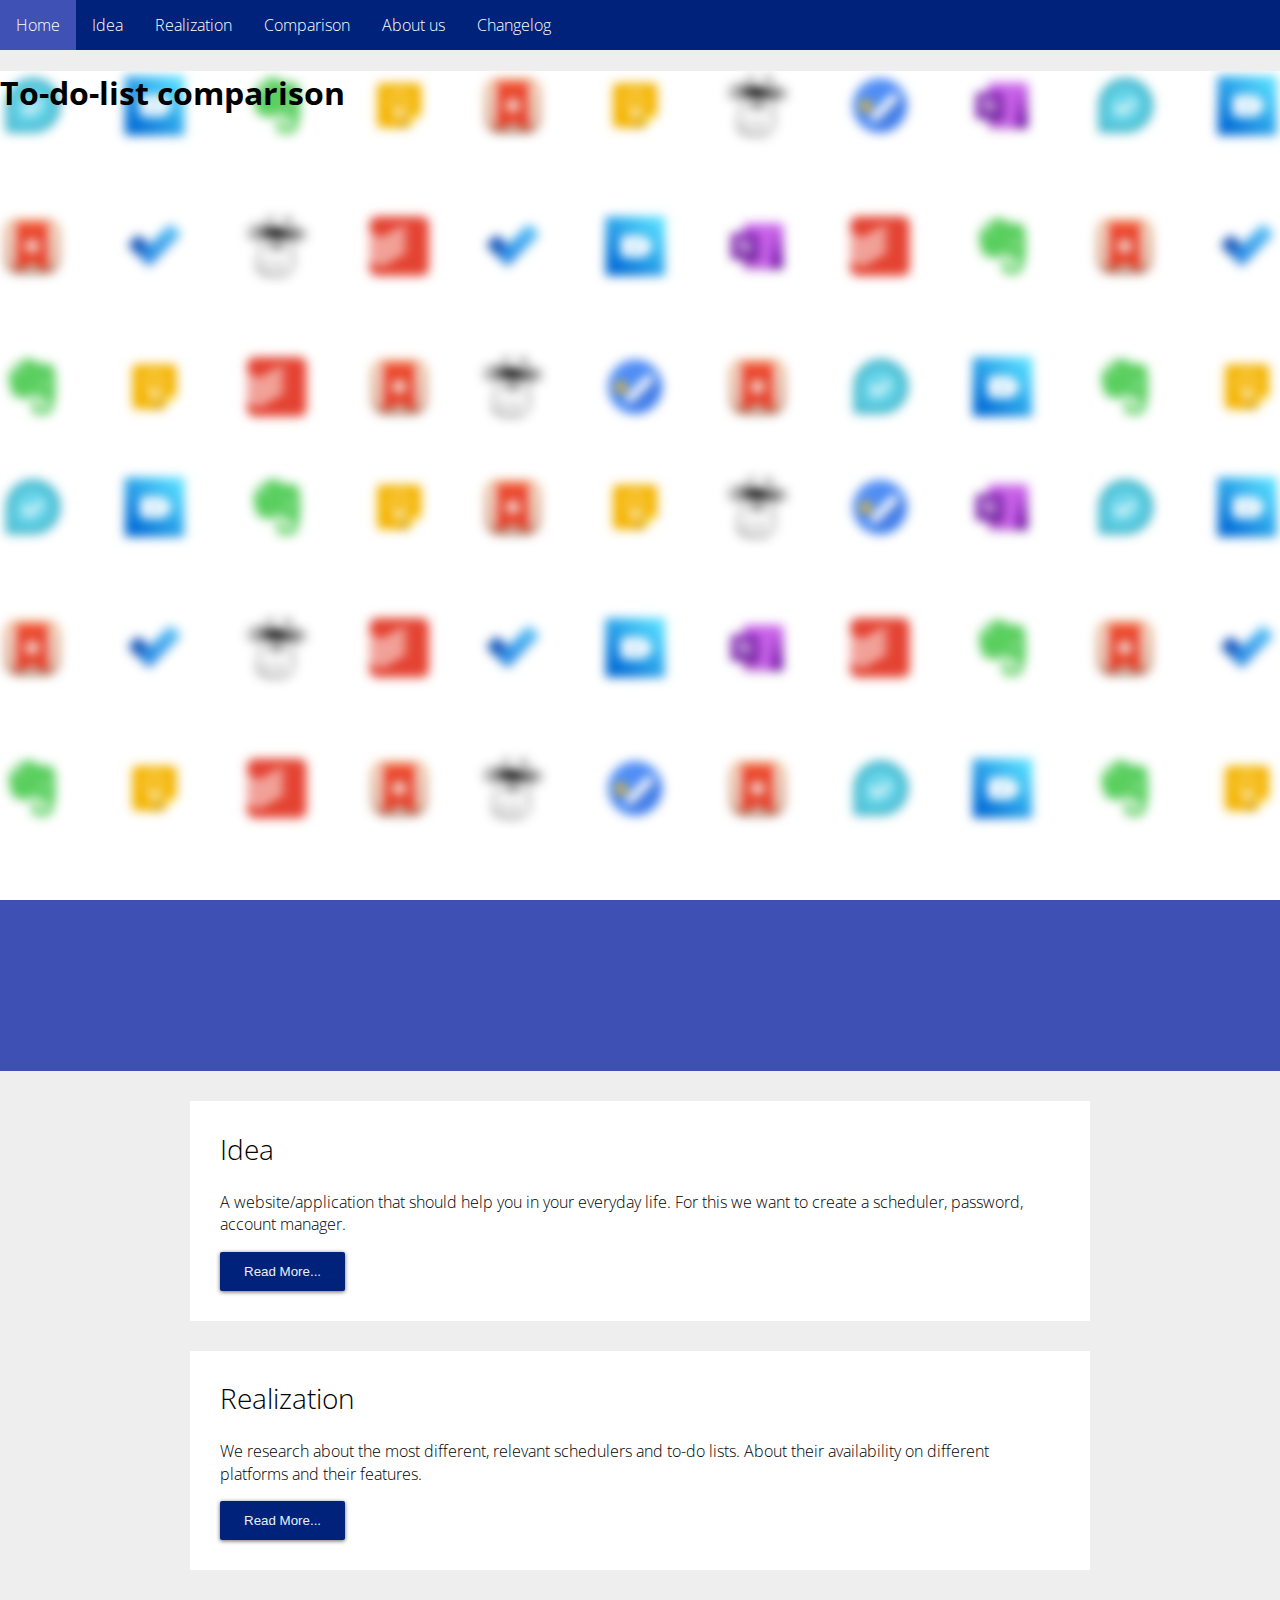
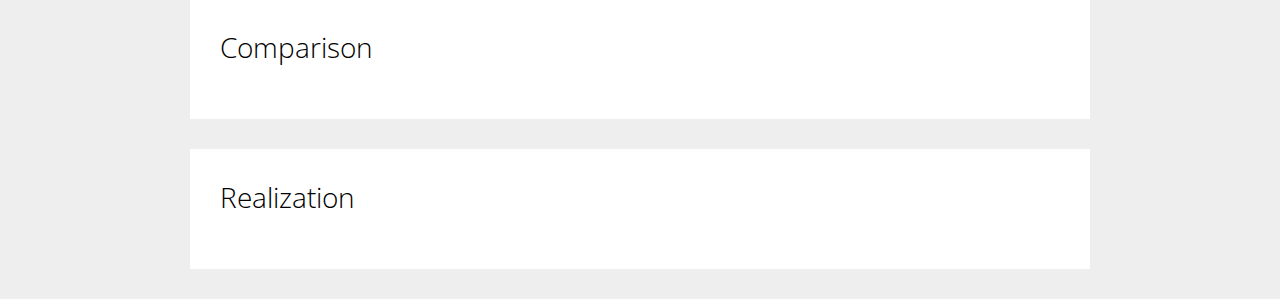
<file: index.html>
<!DOCTYPE html>
<html lang="en" dir="ltr">

<head>
  <link rel="stylesheet" href="css/style.css">
  <link rel="icon" href="images/favicon.png" sizes="100x100">
  <meta charset="utf-8">
  <title>To-Do list comparison</title>
</head>

<body>
  <ul>
    <li><a href="index.html">Home</a></li>
    <li><a href="pages/Idea.html">Idea</a></li>
    <li><a href="pages/Realization.html">Realization</a></li>
    <li><a href="pages/Comparison.html">Comparison</a></li>
    <li><a href="pages/About-us.html">About us</a></li>
    <li><a href="pages/Changelog.html">Changelog</a></li>
  </ul>
  <header class="parallax">
    <h1>To-do-list comparison</h1>
  </header>
  <section>
    <article>
      <h2>Idea</h2>
      <p>A website/application that should help you in your everyday life.
        For this we want to create a scheduler, password, account manager.</p>
      <button onclick="window.location.href = 'pages/Idea.html';">Read More...</button>
    </article>
    <article>
      <h2>Realization</h2>
      <p>We research about the most different,
        relevant schedulers and to-do lists.
        About their availability on different platforms and their features.</p>
      <button onclick="window.location.href = 'pages/Realization.html';"><span>Read More...</span></button>
    </article>
    <article>
      <h2>Comparison</h2>
    </article>
    <article>
      <h2>Realization</h2>
    </article>
  </section>
</body>

</html>
</file>
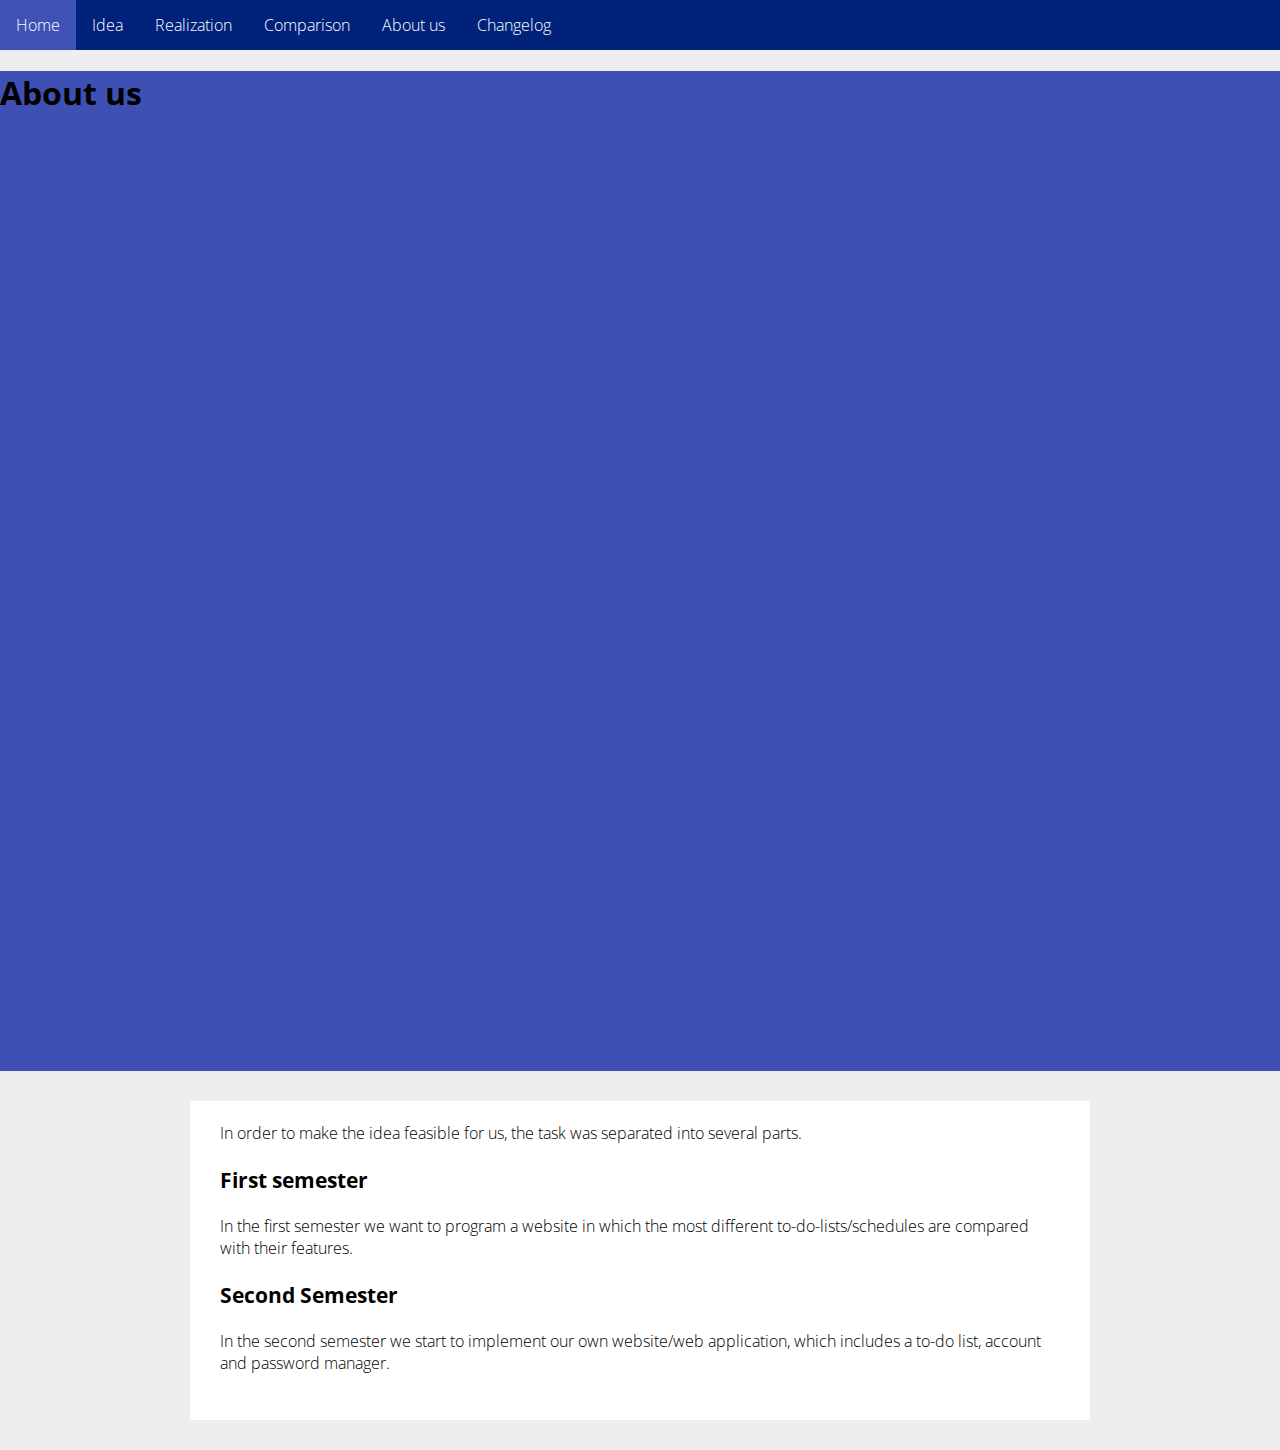
<file: About-us.html>
<!DOCTYPE html>
<html lang="en" dir="ltr">

<head>
  <link rel="stylesheet" href="css/style.css">
  <meta charset="utf-8">
  <title>To-Do list comparison</title>
</head>

<body>
  <ul>
    <li><a href="index.html">Home</a></li>
    <li><a href="Idea.html">Idea</a></li>
    <li><a href="Realization.html">Realization</a></li>
    <li><a href="Comparison.html">Comparison</a></li>
    <li><a href="About-us.html">About us</a></li>
    <li><a href="Changelog.html">Changelog</a></li>
  </ul>
  <header>
    <h1>About us</h1>
  </header>
  <section>
    <article>
      <p>In order to make the idea feasible for us, the task was separated into several parts.</p>
      <h3>First semester</h3>
      <p>In the first semester we want to program a website in which the most different to-do-lists/schedules are compared with their features.</p>
      <h3>Second Semester</h3>
      <p>In the second semester we start to implement our own website/web application, which includes a to-do list, account and password manager.</p>
    </article>
  </section>
</body>

</html>
</file>
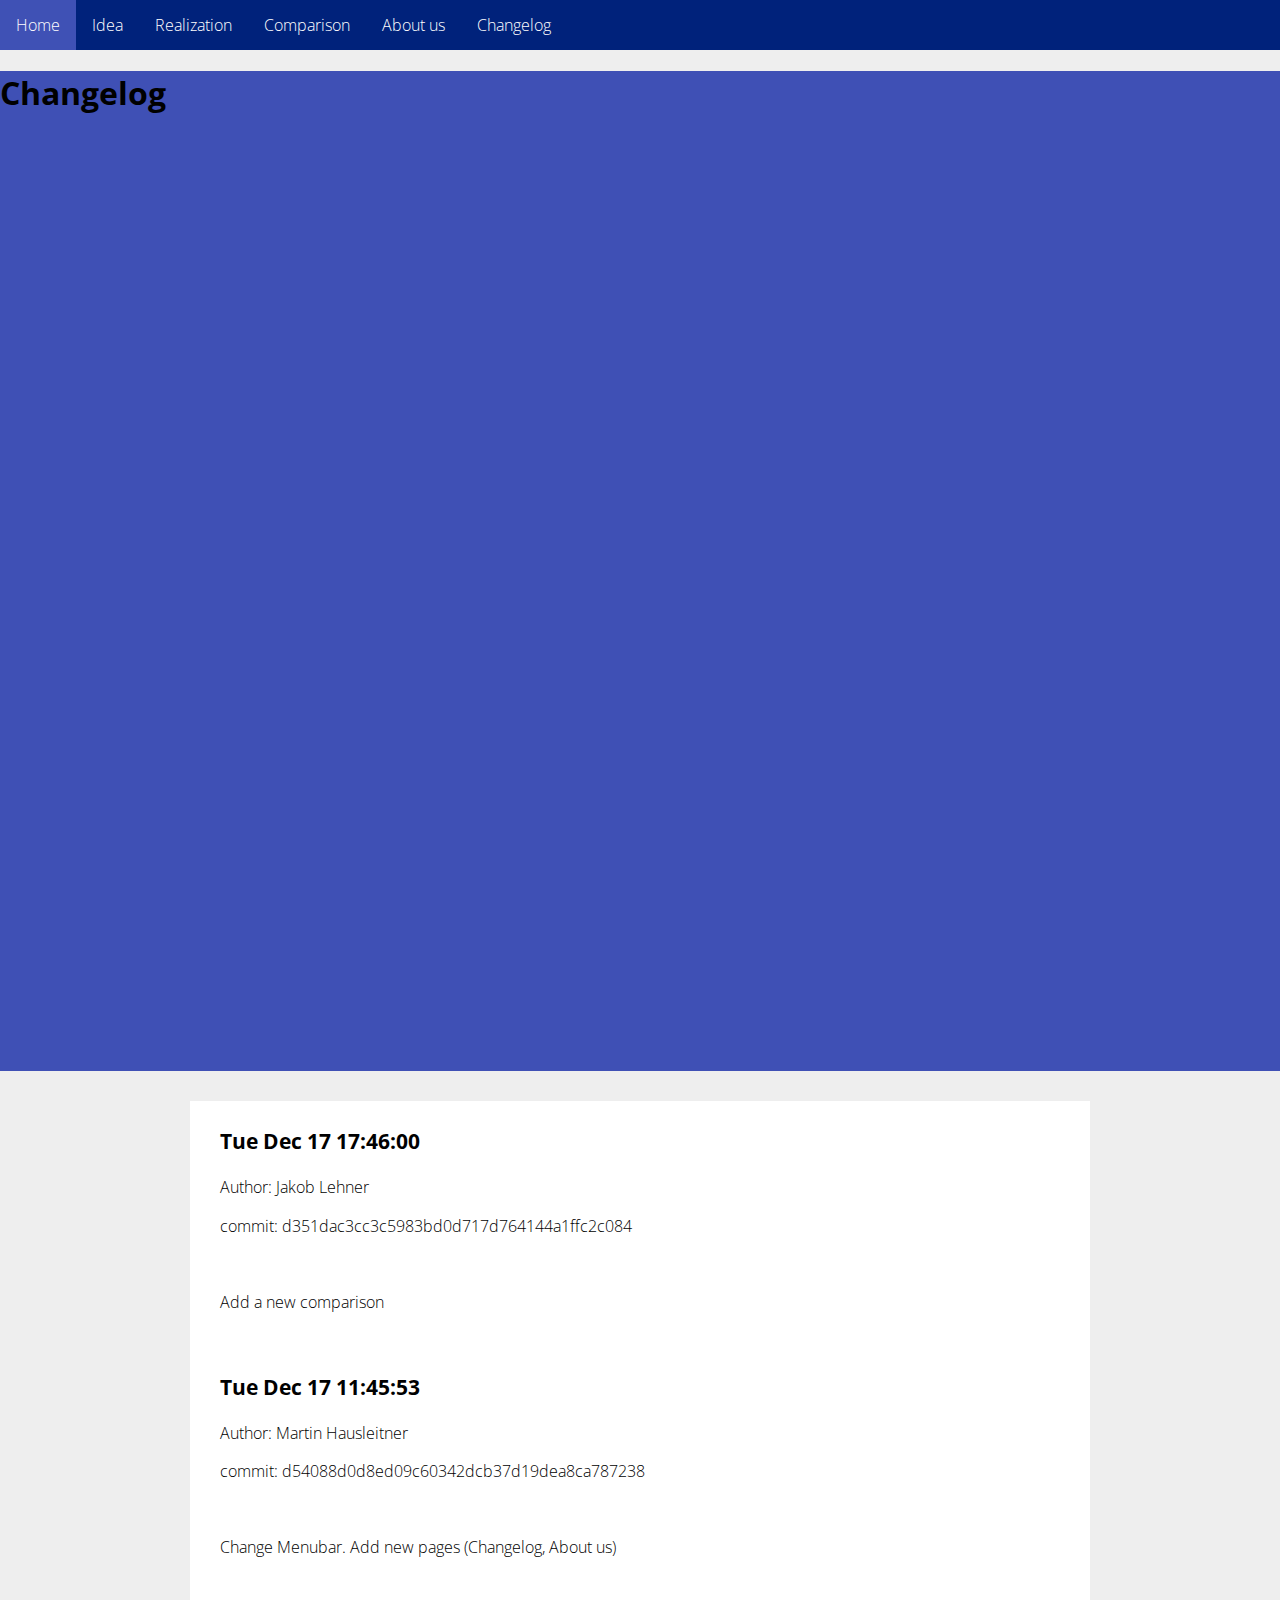
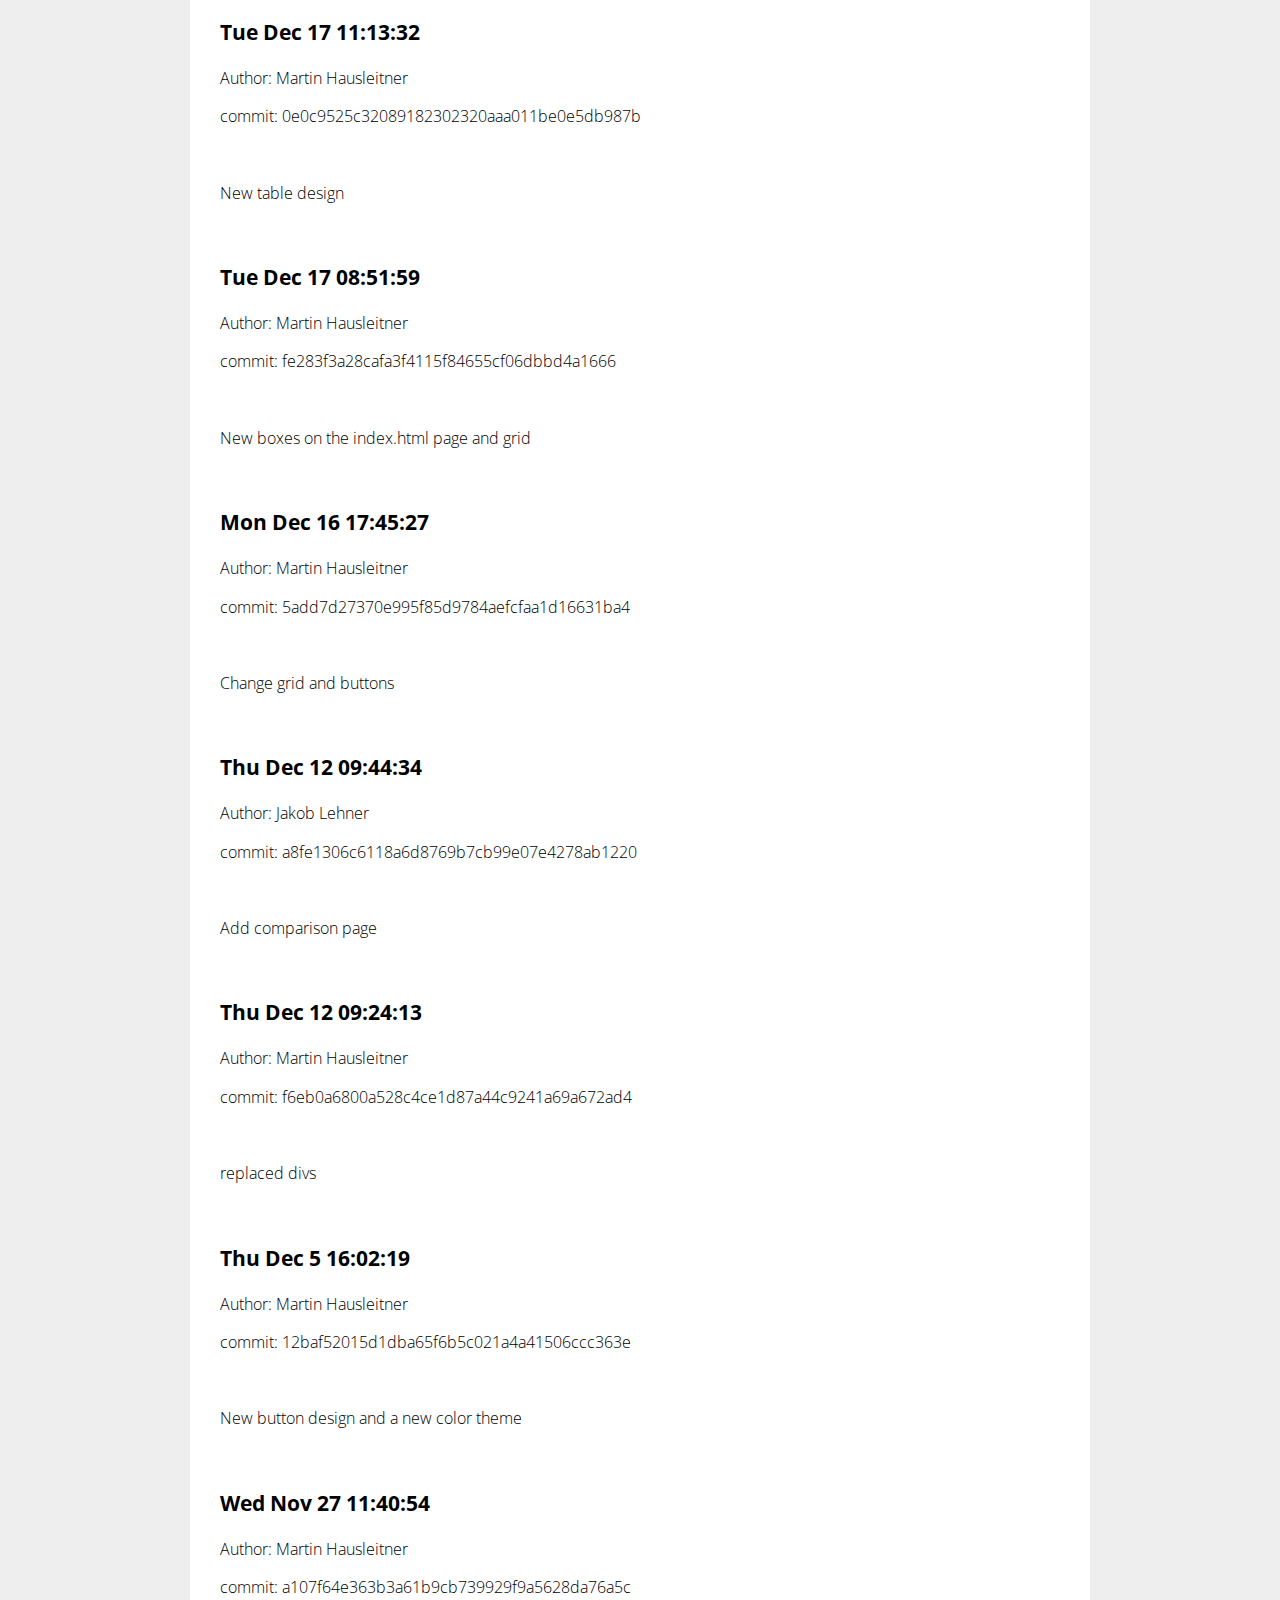
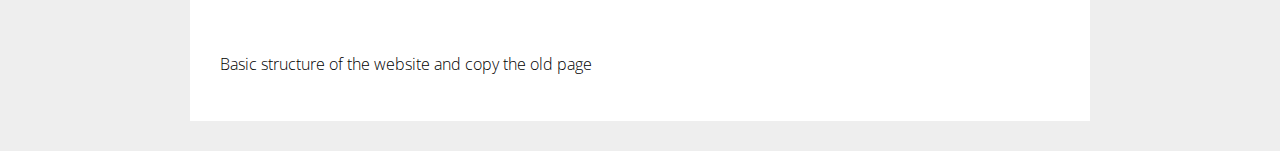
<file: Changelog.html>
<!DOCTYPE html>
<html lang="en" dir="ltr">

<head>
  <link rel="stylesheet" href="css/style.css">
  <meta charset="utf-8">
  <title>To-Do list comparison</title>
</head>

<body>
  <ul>
    <li><a href="index.html">Home</a></li>
    <li><a href="Idea.html">Idea</a></li>
    <li><a href="Realization.html">Realization</a></li>
    <li><a href="Comparison.html">Comparison</a></li>
    <li><a href="About-us.html">About us</a></li>
    <li><a href="Changelog.html">Changelog</a></li>
  </ul>
  <header>
    <h1>Changelog</h1>
  </header>
  <section>
    <article>
      <h3>Tue Dec 17 17:46:00</h3>
      <p>Author: Jakob Lehner</p>
      <p>commit: d351dac3cc3c5983bd0d717d764144a1ffc2c084</p>
      <br>
      <p>Add a new comparison</p>
      <br>
      <h3>Tue Dec 17 11:45:53 </h3>
      <p>Author: Martin Hausleitner</p>
      <p>commit: d54088d0d8ed09c60342dcb37d19dea8ca787238</p>
      <br>
      <p>Change Menubar. Add new pages (Changelog, About us)</p>
      <br>
      <h3>Tue Dec 17 11:13:32 </h3>
      <p>Author: Martin Hausleitner</p>
      <p>commit: 0e0c9525c32089182302320aaa011be0e5db987b</p>
      <br>
      <p>New table design</p>
      <br>
      <h3>Tue Dec 17 08:51:59</h3>
      <p>Author: Martin Hausleitner</p>
      <p>commit: fe283f3a28cafa3f4115f84655cf06dbbd4a1666</p>
      <br>
      <p>New boxes on the index.html page and grid</p>
      <br>
      <h3>Mon Dec 16 17:45:27</h3>
      <p>Author: Martin Hausleitner</p>
      <p>commit: 5add7d27370e995f85d9784aefcfaa1d16631ba4</p>
      <br>
      <p>Change grid and buttons</p>
      <br>
      <h3>Thu Dec 12 09:44:34</h3>
      <p>Author: Jakob Lehner</p>
      <p>commit: a8fe1306c6118a6d8769b7cb99e07e4278ab1220</p>
      <br>
      <p>Add comparison page</p>
      <br>
      <h3>Thu Dec 12 09:24:13 </h3>
      <p>Author: Martin Hausleitner</p>
      <p>commit: f6eb0a6800a528c4ce1d87a44c9241a69a672ad4</p>
      <br>
      <p>replaced divs</p>
      <br>
      <h3>Thu Dec 5 16:02:19</h3>
      <p>Author: Martin Hausleitner</p>
      <p>commit: 12baf52015d1dba65f6b5c021a4a41506ccc363e</p>
      <br>
      <p>New button design and a new color theme</p>
      <br>
      <h3>Wed Nov 27 11:40:54</h3>
      <p>Author: Martin Hausleitner</p>
      <p>commit: a107f64e363b3a61b9cb739929f9a5628da76a5c</p>
      <br>
      <p>Basic structure of the website and copy the old page</p>
    </article>
  </section>
</body>

</html>
</file>
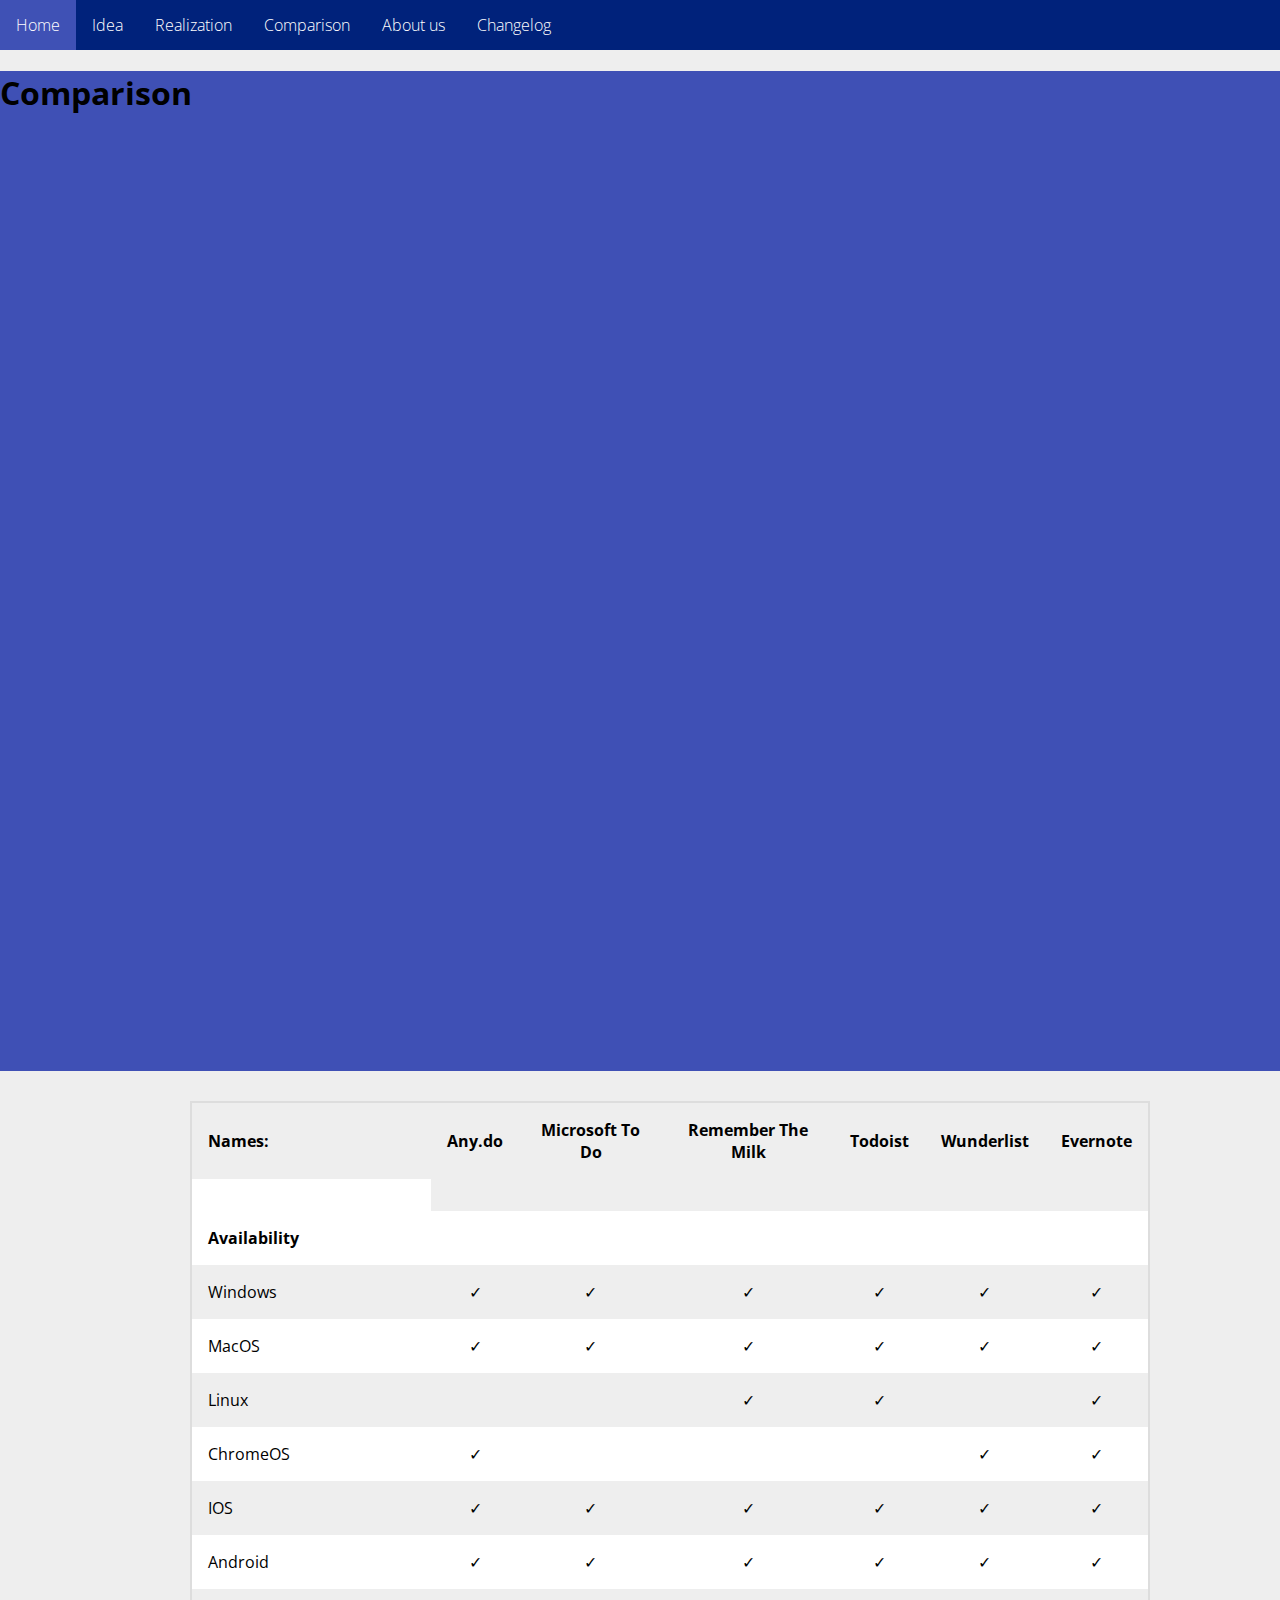
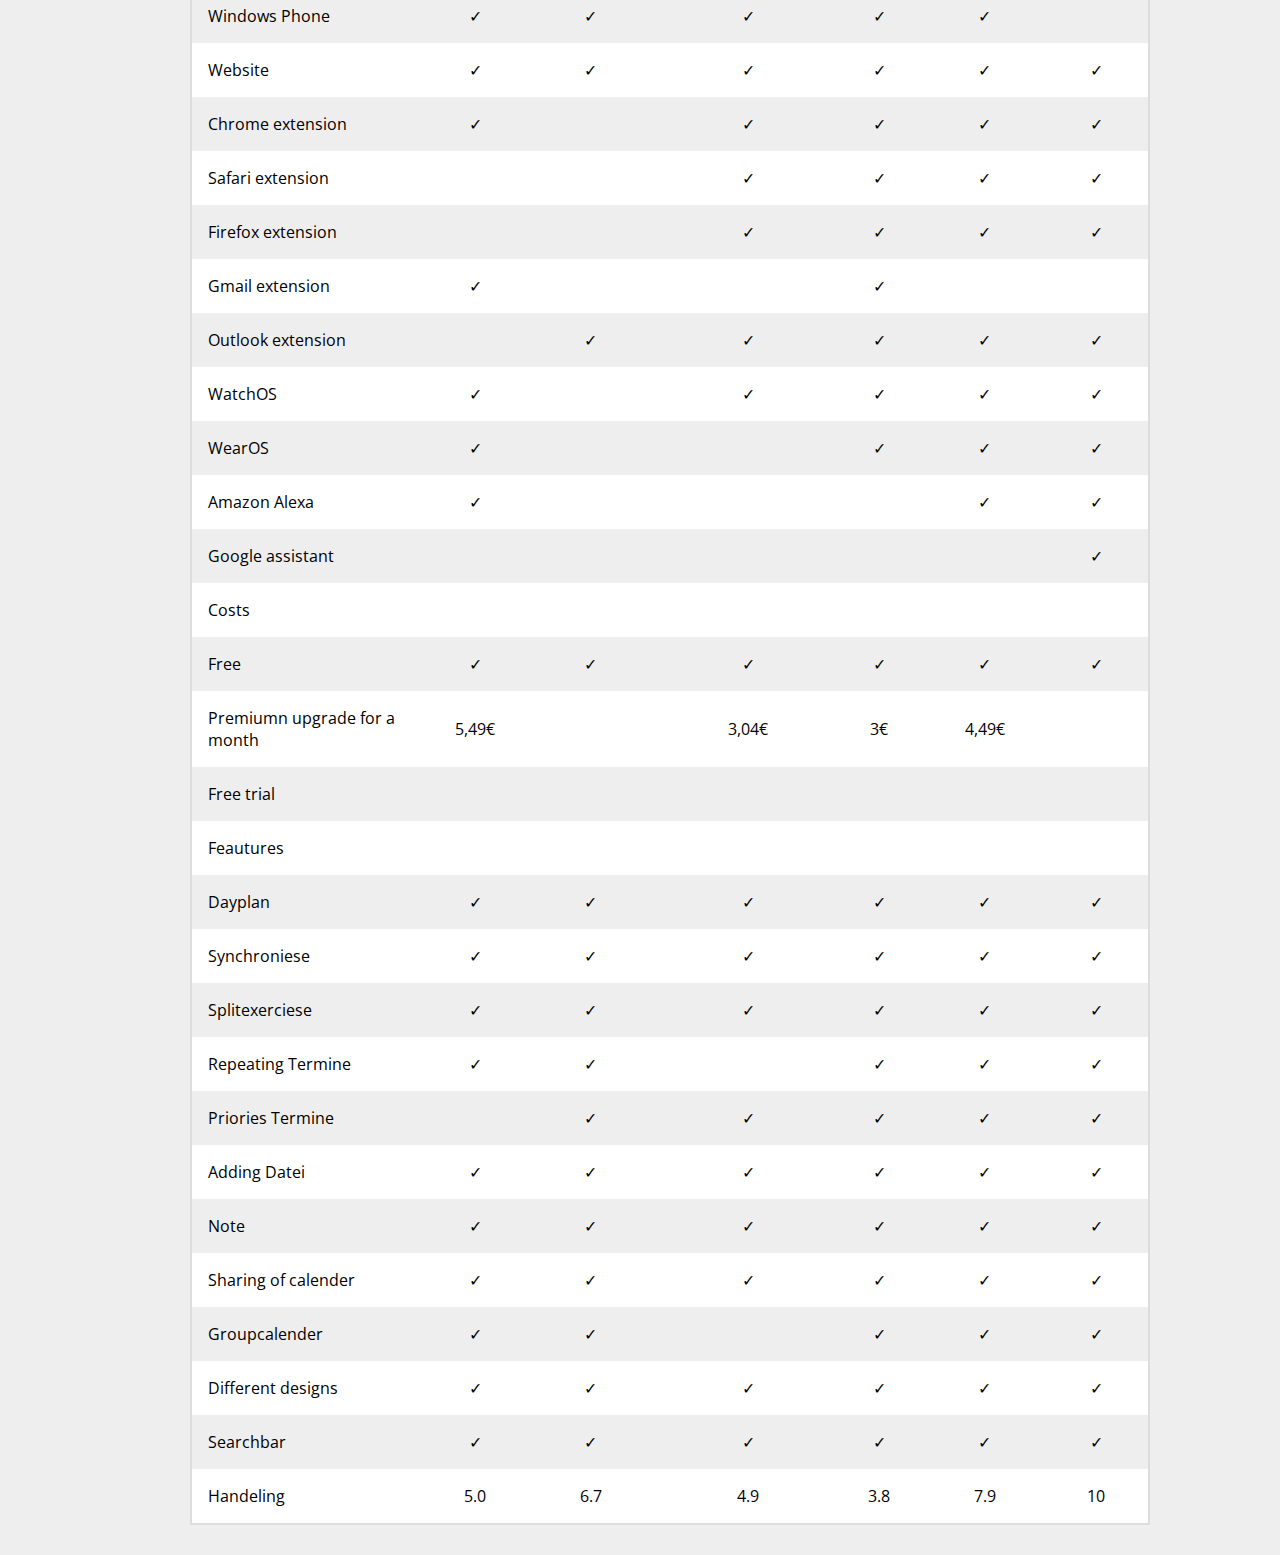
<file: comparison.html>
<!DOCTYPE html>
<html lang="en" dir="ltr">

<head>
  <link rel="stylesheet" href="css/style.css">
  <meta charset="utf-8">
  <title>To-do-list comparison</title>
</head>

<body>
  <ul>
    <li><a href="index.html">Home</a></li>
    <li><a href="Idea.html">Idea</a></li>
    <li><a href="Realization.html">Realization</a></li>
    <li><a href="Comparison.html">Comparison</a></li>
    <li><a href="About-us.html">About us</a></li>
    <li><a href="Changelog.html">Changelog</a></li>
  </ul>
  <div id="wrapper">
    <header>
      <h1>Comparison</h1>
    </header>
    <section>

        <table>
          <thead>
            <tr>
              <th>Names:</th><th>Any.do</th><th>Microsoft To Do</th><th>Remember The Milk</th><th>Todoist</th><th>Wunderlist</th><th>Evernote</th>
            </tr>
            <td></td>
            <tr>
            </tr>
            <tr>
              <th colspan="7" class="availability">Availability</th>
            </tr>
          </thead>
          <tbody>
            <tr>
              <td>Windows</td><td>✓</td><td>✓</td><td>✓</td><td>✓</td><td>✓</td><td>✓</td>
            </tr>
            <tr>
              <td>MacOS</td><td>✓</td><td>✓</td><td>✓</td><td>✓</td><td>✓</td><td>✓</td>
            </tr>
            <tr>
              <td>Linux</td><td></td><td></td><td>✓</td><td>✓</td><td></td><td>✓</td>
            </tr>
            <tr>
              <td>ChromeOS</td><td>✓</td><td></td><td></td><td></td><td>✓</td><td>✓</td>
            </tr>
            <tr>
              <td>IOS</td><td>✓</td><td>✓</td><td>✓</td><td>✓</td><td>✓</td><td>✓</td>
            </tr>
            <tr>
              <td>Android</td><td>✓</td><td>✓</td><td>✓</td><td>✓</td><td>✓</td><td>✓</td>
            </tr>
            <tr>
              <td>Windows Phone</td><td>✓</td><td>✓</td><td>✓</td><td>✓</td><td>✓</td><td></td>
            </tr>
            <tr>
              <td>Website</td><td>✓</td><td>✓</td><td>✓</td><td>✓</td><td>✓</td><td>✓</td>
            </tr>
            <tr>
              <td>Chrome extension</td><td>✓</td><td></td><td>✓</td><td>✓</td><td>✓</td><td>✓</td>
            </tr>
            <tr>
              <td>Safari extension</td><td></td><td></td><td>✓</td><td>✓</td><td>✓</td><td>✓</td>
            </tr>
            <tr>
              <td>Firefox extension</td><td></td><td></td><td>✓</td><td>✓</td><td>✓</td><td>✓</td>
            </tr>
            <tr>
              <td>Gmail extension</td><td>✓</td><td></td><td></td><td>✓</td><td></td><td></td>
            </tr>
            <tr>
              <td>Outlook extension</td><td></td><td>✓</td><td>✓</td><td>✓</td><td>✓</td><td>✓</td>
            </tr>
            <tr>
              <td>WatchOS</td><td>✓</td><td></td><td>✓</td><td>✓</td><td>✓</td><td>✓</td>
            </tr>
            <tr>
              <td>WearOS</td><td>✓</td><td></td><td></td><td>✓</td><td>✓</td><td>✓</td>
            </tr>
            <tr>
              <td>Amazon Alexa</td><td>✓</td><td></td><td></td><td></td><td>✓</td><td>✓</td>
            </tr>
            <tr>
              <td>Google assistant</td><td></td><td></td><td></td><td></td><td></td><td>✓</td>
            </tr>
            <tr>
              <td colspan="7">Costs</td>
            </tr>
            <tr>
              <td>Free</td><td>✓</td><td>✓</td><td>✓</td><td>✓</td><td>✓</td><td>✓</td>
            </tr>
            <tr>
              <td>Premiumn upgrade for a month</td><td>5,49€</td><td></td><td>3,04€</td><td>3€</td><td>4,49€</td><td></td>
            </tr>
            <tr>
              <td>Free trial</td><td></td><td></td><td></td><td></td><td></td><td></td>
            </tr>
            <tr>
              <td colspan="7">Feautures</td>
            </tr>
            <tr>
              <td>Dayplan</td><td>✓</td><td>✓</td><td>✓</td><td>✓</td><td>✓</td><td>✓</td>
            </tr>
            <tr>
              <td>Synchroniese</td><td>✓</td><td>✓</td><td>✓</td><td>✓</td><td>✓</td><td>✓</td>
            </tr>
            <tr>
              <td>Splitexerciese</td><td>✓</td><td>✓</td><td>✓</td><td>✓</td><td>✓</td><td>✓</td>
            </tr>
            <tr>
              <td>Repeating Termine</td><td>✓</td><td>✓</td><td></td><td>✓</td><td>✓</td><td>✓</td>
            </tr>
            <tr>
              <td>Priories Termine</td><td></td><td>✓</td><td>✓</td><td>✓</td><td>✓</td><td>✓</td>
            </tr>
            <tr>
              <td>Adding Datei</td><td>✓</td><td>✓</td><td>✓</td><td>✓</td><td>✓</td><td>✓</td>
            </tr>
            <tr>
              <td>Note</td><td>✓</td><td>✓</td><td>✓</td><td>✓</td><td>✓</td><td>✓</td>
            </tr>
            <tr>
              <td>Sharing of calender</td><td>✓</td><td>✓</td><td>✓</td><td>✓</td><td>✓</td><td>✓</td>
            </tr>
            <tr>
              <td>Groupcalender</td><td>✓</td><td>✓</td><td></td><td>✓</td><td>✓</td><td>✓</td>
            </tr>
            <tr>
              <td>Different designs</td><td>✓</td><td>✓</td><td>✓</td><td>✓</td><td>✓</td><td>✓</td>
            </tr>
            <tr>
              <td>Searchbar</td><td>✓</td><td>✓</td><td>✓</td><td>✓</td><td>✓</td><td>✓</td>
            </tr>
            <tr>
              <td>Handeling</td><td>5.0</td><td>6.7</td><td>4.9</td><td>3.8</td><td>7.9</td><td>10</td>
            </tr>
          </tbody>
        </table>
    </section>
  </div>
</body>

</html>
</file>
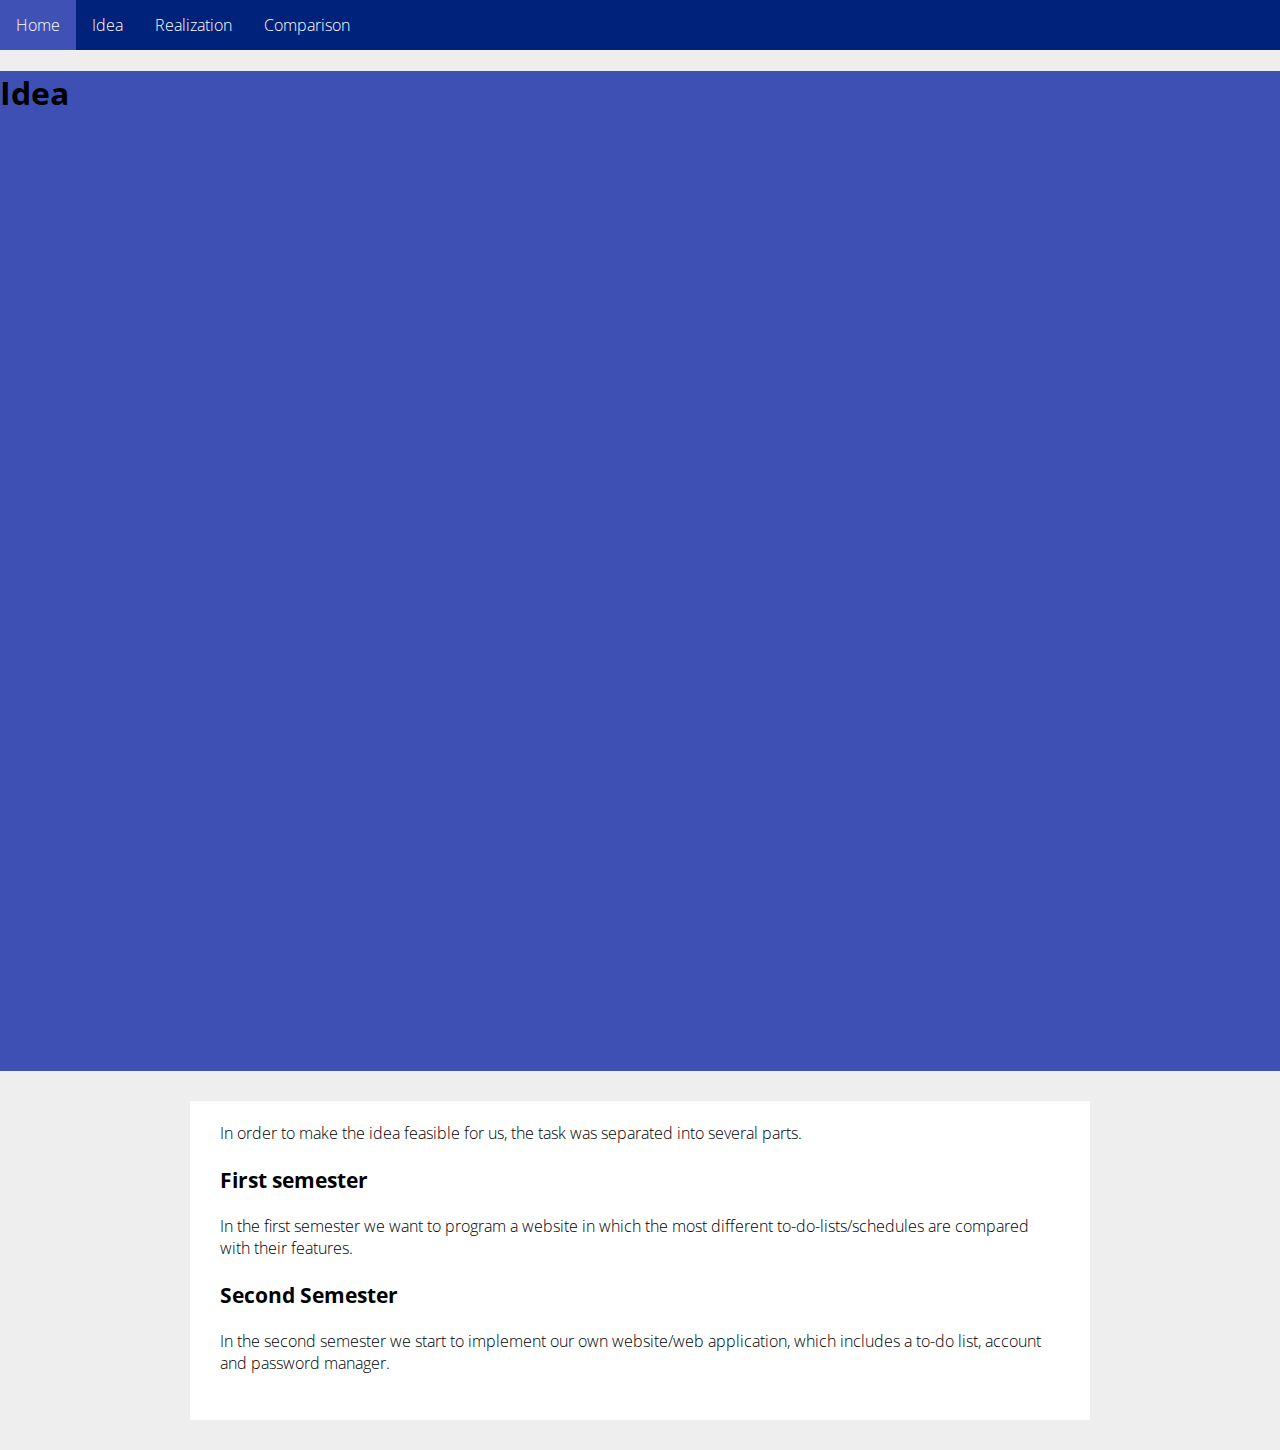
<file: Idea.html>
<!DOCTYPE html>
<html lang="en" dir="ltr">

<head>
  <link rel="stylesheet" href="css/style.css">
  <meta charset="utf-8">
  <title>To-Do list comparison</title>
</head>

<body>
  <ul>
    <li class="tap"><a href="index.html">Home</a></li>
    <li class = "aktiv" class="tap"><a href="Idea.html">Idea</a></li>
    <li class="tap"><a href="Realization.html">Realization</a></li>
    <li class="tap"><a href="comparison.html">Comparison</a></li>
  </ul>
  <header>
    <h1>Idea</h1>
  </header>
  <section>
    <article>
      <p>In order to make the idea feasible for us, the task was separated into several parts.</p>
      <h3>First semester</h3>
      <p>In the first semester we want to program a website in which the most different to-do-lists/schedules are compared with their features.</p>
      <h3>Second Semester</h3>
      <p>In the second semester we start to implement our own website/web application, which includes a to-do list, account and password manager.</p>
    </article>
  </section>
</body>

</html>
</file>
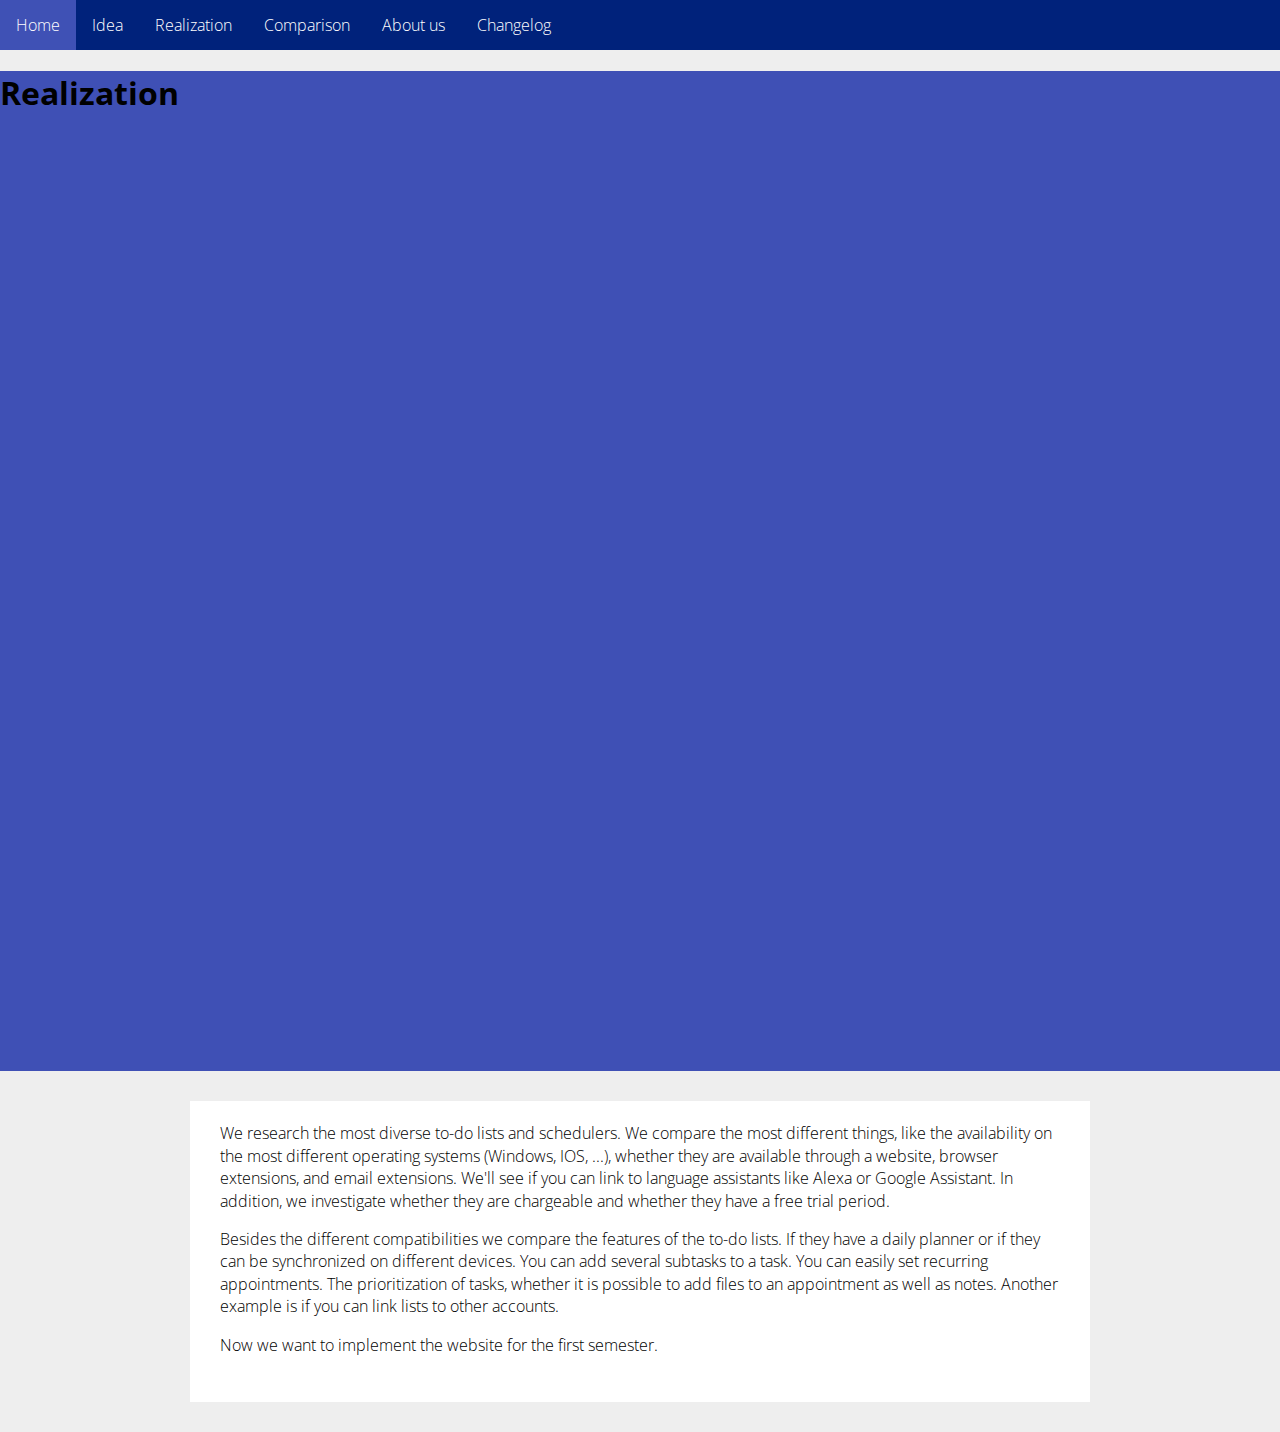
<file: Realization.html>
<!DOCTYPE html>
<html lang="en" dir="ltr">

<head>
  <link rel="stylesheet" href="css/style.css">
  <meta charset="utf-8">
  <title>To-Do list comparison</title>
</head>

<body>
  <ul>
    <li><a href="index.html">Home</a></li>
    <li><a href="Idea.html">Idea</a></li>
    <li><a href="Realization.html">Realization</a></li>
    <li><a href="Comparison.html">Comparison</a></li>
    <li><a href="About-us.html">About us</a></li>
    <li><a href="Changelog.html">Changelog</a></li>
  </ul>
  <header>
    <h1>Realization</h1>
  </header>
  <section>
    <article>
      <p>We research the most diverse to-do lists and schedulers.
        We compare the most different things,
        like the availability on the most different operating systems (Windows, IOS, ...),
        whether they are available through a website, browser extensions, and email extensions.
        We'll see if you can link to language assistants like Alexa or Google Assistant.
        In addition, we investigate whether they are chargeable and whether they have a free trial period.</p>
      <p>Besides the different compatibilities we compare the features of the to-do lists.
        If they have a daily planner or if they can be synchronized on different devices.
        You can add several subtasks to a task.
        You can easily set recurring appointments.
        The prioritization of tasks, whether it is possible to add files to an appointment as well as notes.
        Another example is if you can link lists to other accounts.</p>
      <p>Now we want to implement the website for the first semester.</p>
    </article>
  </section>
</body>

</html>
</file>
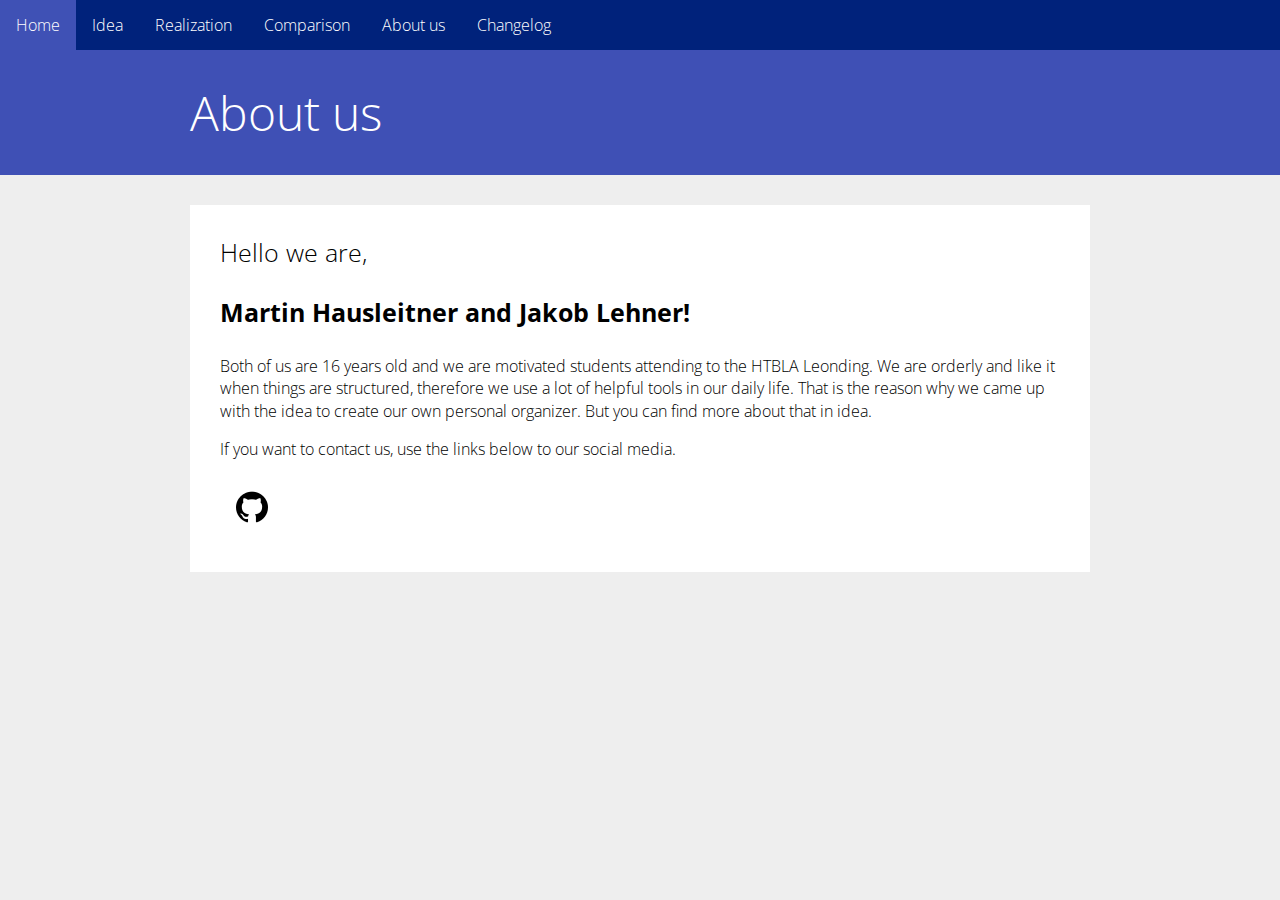
<file: pages/About-us.html>
<!DOCTYPE html>
<html lang="en" dir="ltr">

<head>
  <link rel="stylesheet" href="../css/style.css">
  <link rel="icon" href="../images/favicon.png" sizes="100x100">
  <meta charset="utf-8">
  <title>To-Do list comparison - About us</title>
</head>

<body>
  <ul>
    <li><a href="../index.html">Home</a></li>
    <li><a href="Idea.html">Idea</a></li>
    <li><a href="Realization.html">Realization</a></li>
    <li><a href="Comparison.html">Comparison</a></li>
    <li><a href="About-us.html">About us</a></li>
    <li><a href="Changelog.html">Changelog</a></li>
  </ul>
  <header class="header_other">
    <h1 class="h1_other">About us</h1>
  </header>
  <section>
    <article>
      <p id="hello_line">Hello we are,</p>
      <p id="creator_name">Martin Hausleitner and Jakob Lehner!</p>
      <p>Both of us are 16 years old and we are motivated students attending to the HTBLA Leonding.
        We are orderly and like it when things are structured,
        therefore we use a lot of helpful tools in our daily life.
        That is the reason why we came up with the idea to create our own personal organizer.
        But you can find more about that in idea. </p>
      <p>If you want to contact us, use the links below to our social media.</p>
      <ul id="social_media">
        <li><a id="github_link" href="https://github.com/byJJ"><img src=../images/github.png alt="Symbol"></a></li>
      </ul>
    </article>
  </section>
</body>

</html>
</file>
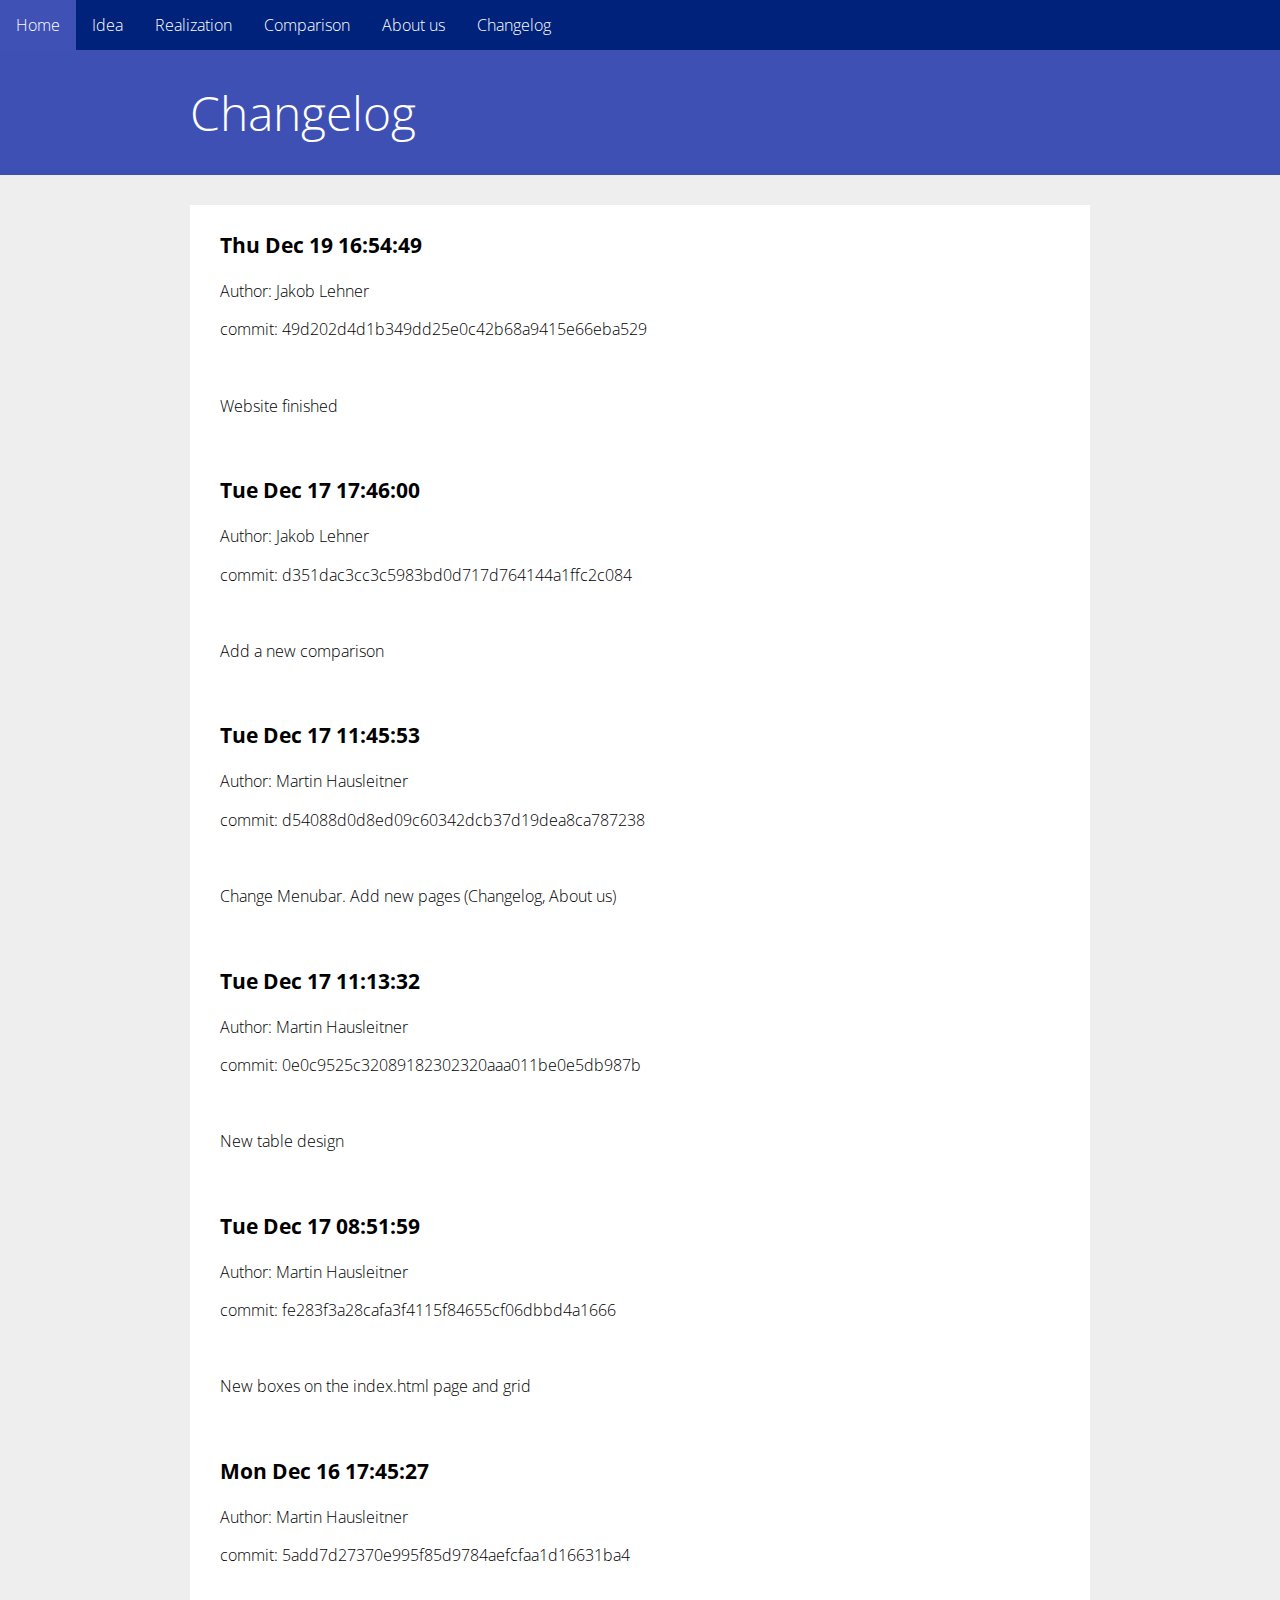
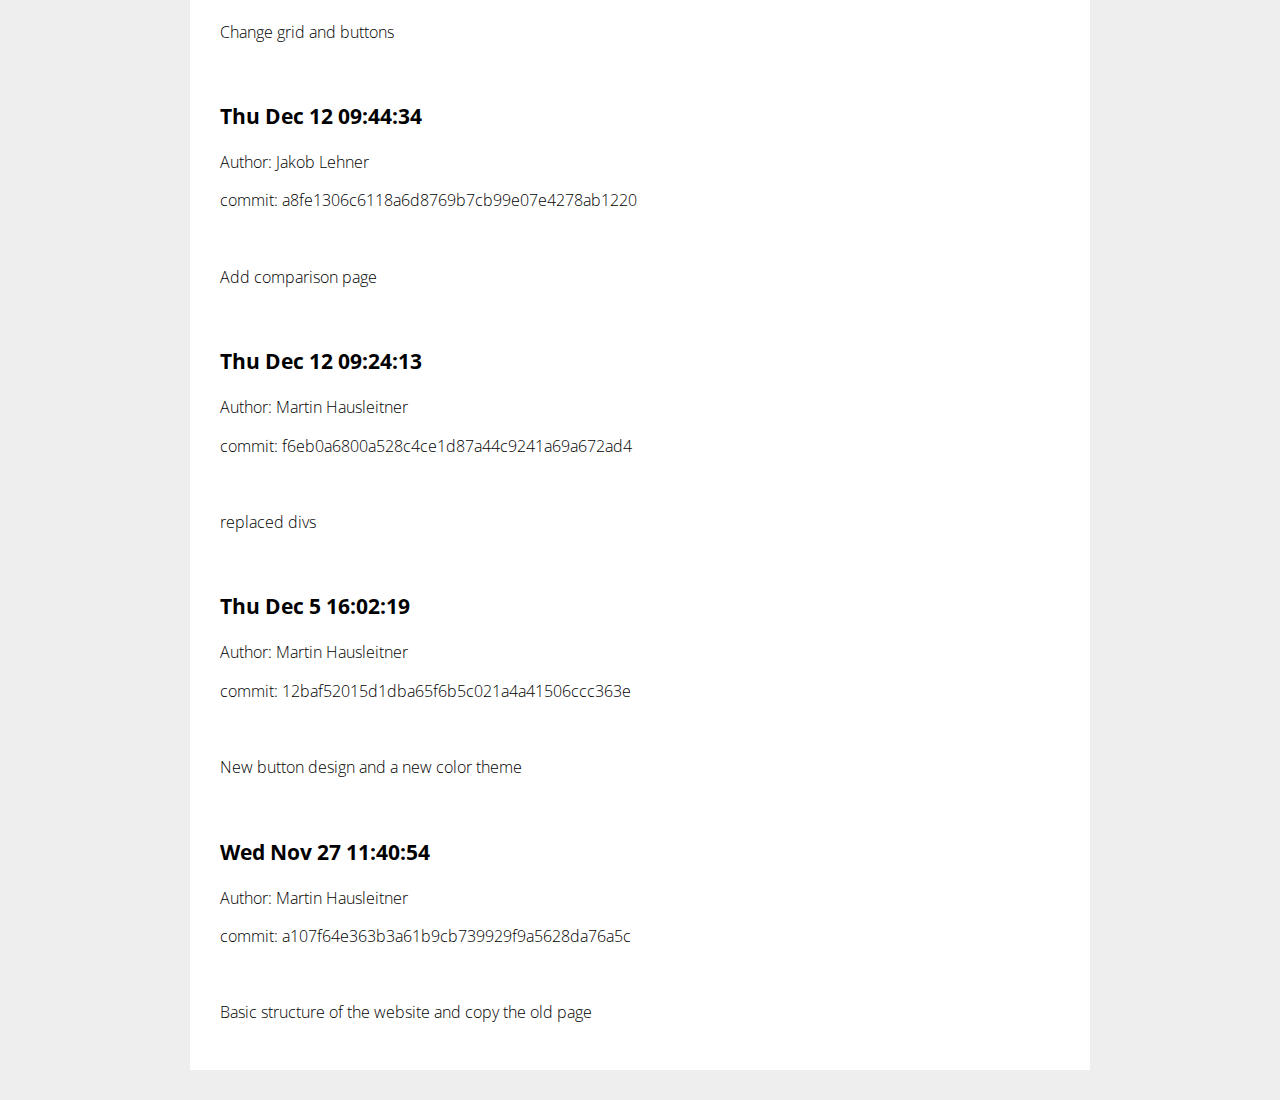
<file: pages/Changelog.html>
<!DOCTYPE html>
<html lang="en" dir="ltr">

<head>
  <link rel="stylesheet" href="../css/style.css">
  <link rel="icon" href="../images/favicon.png" sizes="100x100">
  <meta charset="utf-8">
  <title>To-Do list comparison - Changelog</title>
</head>

<body>
  <ul>
    <li><a href="../index.html">Home</a></li>
    <li><a href="Idea.html">Idea</a></li>
    <li><a href="Realization.html">Realization</a></li>
    <li><a href="Comparison.html">Comparison</a></li>
    <li><a href="About-us.html">About us</a></li>
    <li><a href="Changelog.html">Changelog</a></li>
  </ul>
  <header class="header_other">
    <h1 class="h1_other">Changelog</h1>
  </header>
  <section>
    <article>
      <h3>Thu Dec 19 16:54:49</h3>
      <p>Author: Jakob Lehner</p>
      <p>commit: 49d202d4d1b349dd25e0c42b68a9415e66eba529</p>
      <br>
      <p>Website finished</p>
      <br>
      <h3>Tue Dec 17 17:46:00</h3>
      <p>Author: Jakob Lehner</p>
      <p>commit: d351dac3cc3c5983bd0d717d764144a1ffc2c084</p>
      <br>
      <p>Add a new comparison</p>
      <br>
      <h3>Tue Dec 17 11:45:53 </h3>
      <p>Author: Martin Hausleitner</p>
      <p>commit: d54088d0d8ed09c60342dcb37d19dea8ca787238</p>
      <br>
      <p>Change Menubar. Add new pages (Changelog, About us)</p>
      <br>
      <h3>Tue Dec 17 11:13:32 </h3>
      <p>Author: Martin Hausleitner</p>
      <p>commit: 0e0c9525c32089182302320aaa011be0e5db987b</p>
      <br>
      <p>New table design</p>
      <br>
      <h3>Tue Dec 17 08:51:59</h3>
      <p>Author: Martin Hausleitner</p>
      <p>commit: fe283f3a28cafa3f4115f84655cf06dbbd4a1666</p>
      <br>
      <p>New boxes on the index.html page and grid</p>
      <br>
      <h3>Mon Dec 16 17:45:27</h3>
      <p>Author: Martin Hausleitner</p>
      <p>commit: 5add7d27370e995f85d9784aefcfaa1d16631ba4</p>
      <br>
      <p>Change grid and buttons</p>
      <br>
      <h3>Thu Dec 12 09:44:34</h3>
      <p>Author: Jakob Lehner</p>
      <p>commit: a8fe1306c6118a6d8769b7cb99e07e4278ab1220</p>
      <br>
      <p>Add comparison page</p>
      <br>
      <h3>Thu Dec 12 09:24:13 </h3>
      <p>Author: Martin Hausleitner</p>
      <p>commit: f6eb0a6800a528c4ce1d87a44c9241a69a672ad4</p>
      <br>
      <p>replaced divs</p>
      <br>
      <h3>Thu Dec 5 16:02:19</h3>
      <p>Author: Martin Hausleitner</p>
      <p>commit: 12baf52015d1dba65f6b5c021a4a41506ccc363e</p>
      <br>
      <p>New button design and a new color theme</p>
      <br>
      <h3>Wed Nov 27 11:40:54</h3>
      <p>Author: Martin Hausleitner</p>
      <p>commit: a107f64e363b3a61b9cb739929f9a5628da76a5c</p>
      <br>
      <p>Basic structure of the website and copy the old page</p>
    </article>
  </section>
</body>

</html>
</file>
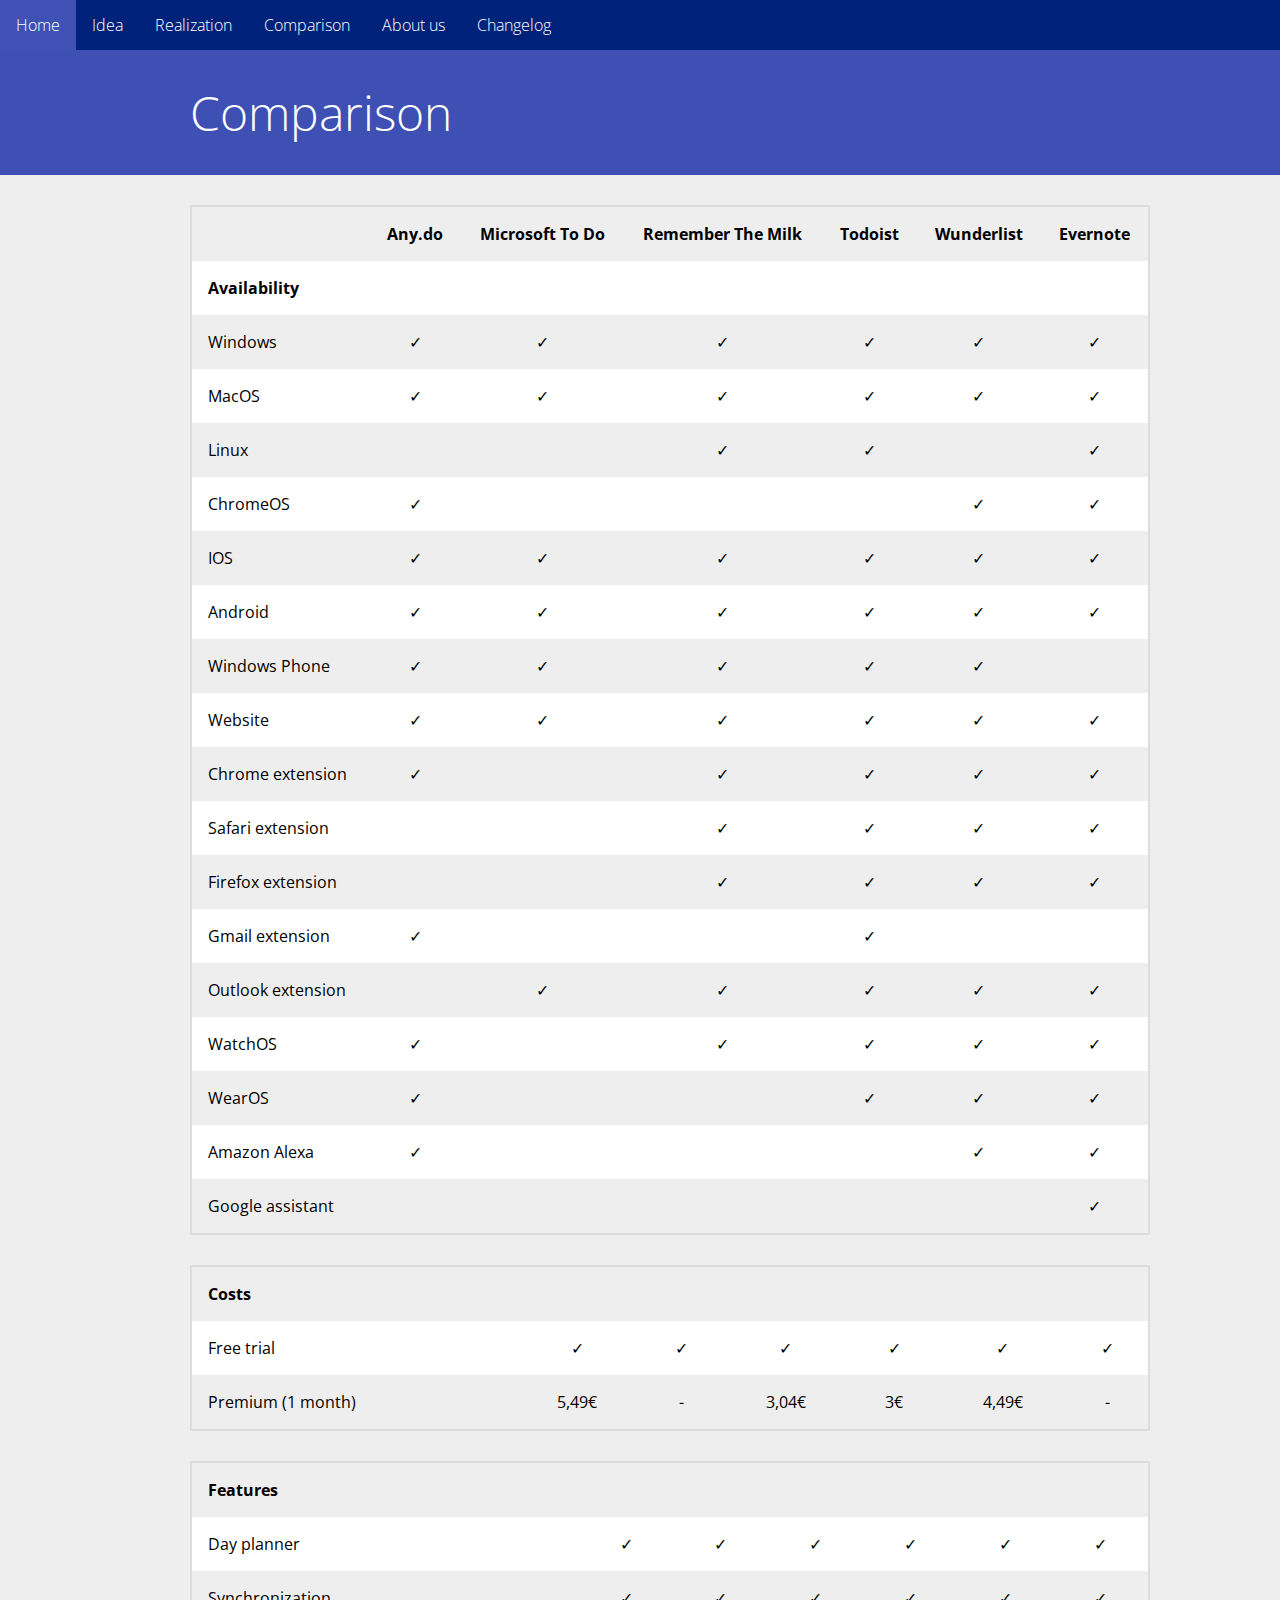
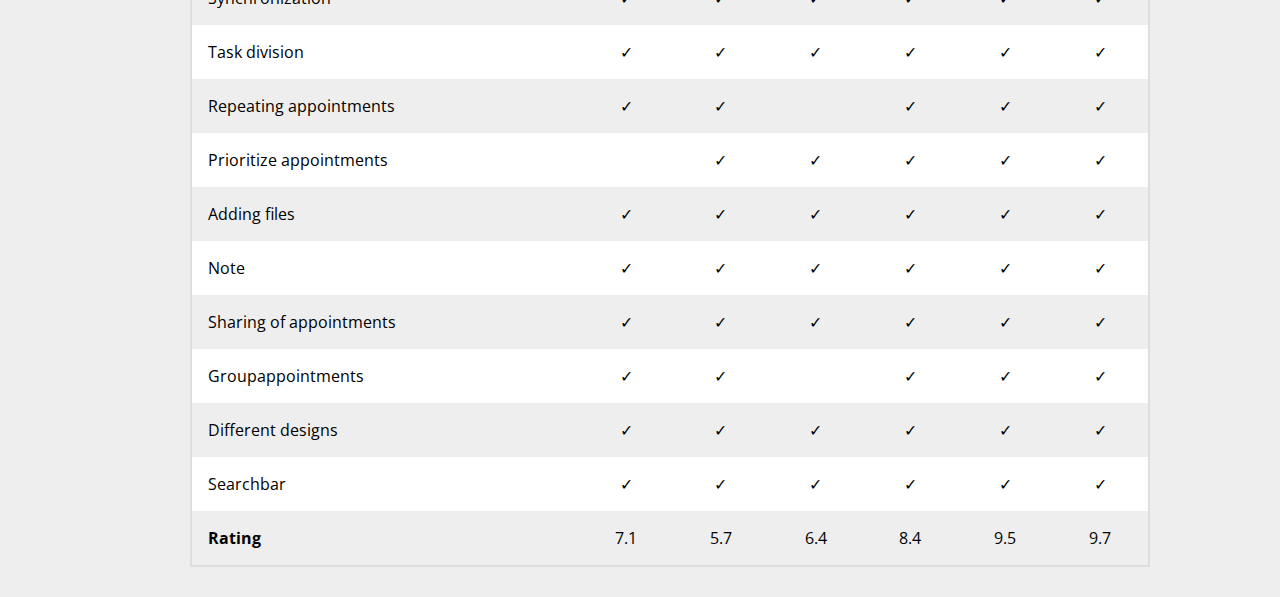
<file: pages/Comparison.html>
<!DOCTYPE html>
<html lang="en" dir="ltr">

<head>
  <link rel="stylesheet" href="../css/style.css">
  <link rel="icon" href="../images/favicon.png" sizes="100x100">
  <meta charset="utf-8">
  <title>To-Do list comparison - Comparison</title>
</head>

<body>
  <ul>
    <li><a href="../index.html">Home</a></li>
    <li><a href="Idea.html">Idea</a></li>
    <li><a href="Realization.html">Realization</a></li>
    <li><a href="Comparison.html">Comparison</a></li>
    <li><a href="About-us.html">About us</a></li>
    <li><a href="Changelog.html">Changelog</a></li>
  </ul>
  <header class="header_other">
    <h1 class="h1_other">Comparison</h1>
  </header>
  <section>

    <table>
      <thead>
        <tr>
          <th></th>
          <th>Any.do</th>
          <th>Microsoft To Do</th>
          <th>Remember The Milk</th>
          <th>Todoist</th>
          <th>Wunderlist</th>
          <th>Evernote</th>
        </tr>
        <tr>
          <th colspan="7">Availability</th>
        </tr>
      </thead>
      <tbody>
        <tr>
          <td>Windows</td>
          <td>✓</td>
          <td>✓</td>
          <td>✓</td>
          <td>✓</td>
          <td>✓</td>
          <td>✓</td>
        </tr>
        <tr>
          <td>MacOS</td>
          <td>✓</td>
          <td>✓</td>
          <td>✓</td>
          <td>✓</td>
          <td>✓</td>
          <td>✓</td>
        </tr>
        <tr>
          <td>Linux</td>
          <td></td>
          <td></td>
          <td>✓</td>
          <td>✓</td>
          <td></td>
          <td>✓</td>
        </tr>
        <tr>
          <td>ChromeOS</td>
          <td>✓</td>
          <td></td>
          <td></td>
          <td></td>
          <td>✓</td>
          <td>✓</td>
        </tr>
        <tr>
          <td>IOS</td>
          <td>✓</td>
          <td>✓</td>
          <td>✓</td>
          <td>✓</td>
          <td>✓</td>
          <td>✓</td>
        </tr>
        <tr>
          <td>Android</td>
          <td>✓</td>
          <td>✓</td>
          <td>✓</td>
          <td>✓</td>
          <td>✓</td>
          <td>✓</td>
        </tr>
        <tr>
          <td>Windows Phone</td>
          <td>✓</td>
          <td>✓</td>
          <td>✓</td>
          <td>✓</td>
          <td>✓</td>
          <td></td>
        </tr>
        <tr>
          <td>Website</td>
          <td>✓</td>
          <td>✓</td>
          <td>✓</td>
          <td>✓</td>
          <td>✓</td>
          <td>✓</td>
        </tr>
        <tr>
          <td>Chrome extension</td>
          <td>✓</td>
          <td></td>
          <td>✓</td>
          <td>✓</td>
          <td>✓</td>
          <td>✓</td>
        </tr>
        <tr>
          <td>Safari extension</td>
          <td></td>
          <td></td>
          <td>✓</td>
          <td>✓</td>
          <td>✓</td>
          <td>✓</td>
        </tr>
        <tr>
          <td>Firefox extension</td>
          <td></td>
          <td></td>
          <td>✓</td>
          <td>✓</td>
          <td>✓</td>
          <td>✓</td>
        </tr>
        <tr>
          <td>Gmail extension</td>
          <td>✓</td>
          <td></td>
          <td></td>
          <td>✓</td>
          <td></td>
          <td></td>
        </tr>
        <tr>
          <td>Outlook extension</td>
          <td></td>
          <td>✓</td>
          <td>✓</td>
          <td>✓</td>
          <td>✓</td>
          <td>✓</td>
        </tr>
        <tr>
          <td>WatchOS</td>
          <td>✓</td>
          <td></td>
          <td>✓</td>
          <td>✓</td>
          <td>✓</td>
          <td>✓</td>
        </tr>
        <tr>
          <td>WearOS</td>
          <td>✓</td>
          <td></td>
          <td></td>
          <td>✓</td>
          <td>✓</td>
          <td>✓</td>
        </tr>
        <tr>
          <td>Amazon Alexa</td>
          <td>✓</td>
          <td></td>
          <td></td>
          <td></td>
          <td>✓</td>
          <td>✓</td>
        </tr>
        <tr>
          <td>Google assistant</td>
          <td></td>
          <td></td>
          <td></td>
          <td></td>
          <td></td>
          <td>✓</td>
        </tr>
      </tbody>
    </table>
    <table>
      <tbody>
        <tr>
          <td colspan="7" class="bold_td">Costs</td>
        </tr>

        <tr>
          <td>Free trial</td>
          <td>✓</td>
          <td>✓</td>
          <td>✓</td>
          <td>✓</td>
          <td>✓</td>
          <td>✓</td>
        </tr>
        <tr>
          <td>Premium (1 month)</td>
          <td>5,49€</td>
          <td>-</td>
          <td>3,04€</td>
          <td>3€</td>
          <td>4,49€</td>
          <td>-</td>
        </tr>
    </table>
    <table>
      <tbody>
        <tr>
          <td colspan="7" class="bold_td">Features</td>
        </tr>
        <tr>
          <td>Day planner</td>
          <td>✓</td>
          <td>✓</td>
          <td>✓</td>
          <td>✓</td>
          <td>✓</td>
          <td>✓</td>
        </tr>
        <tr>
          <td>Synchronization</td>
          <td>✓</td>
          <td>✓</td>
          <td>✓</td>
          <td>✓</td>
          <td>✓</td>
          <td>✓</td>
        </tr>
        <tr>
          <td>Task division</td>
          <td>✓</td>
          <td>✓</td>
          <td>✓</td>
          <td>✓</td>
          <td>✓</td>
          <td>✓</td>
        </tr>
        <tr>
          <td>Repeating appointments</td>
          <td>✓</td>
          <td>✓</td>
          <td></td>
          <td>✓</td>
          <td>✓</td>
          <td>✓</td>
        </tr>
        <tr>
          <td>Prioritize appointments</td>
          <td></td>
          <td>✓</td>
          <td>✓</td>
          <td>✓</td>
          <td>✓</td>
          <td>✓</td>
        </tr>
        <tr>
          <td>Adding files</td>
          <td>✓</td>
          <td>✓</td>
          <td>✓</td>
          <td>✓</td>
          <td>✓</td>
          <td>✓</td>
        </tr>
        <tr>
          <td>Note</td>
          <td>✓</td>
          <td>✓</td>
          <td>✓</td>
          <td>✓</td>
          <td>✓</td>
          <td>✓</td>
        </tr>
        <tr>
          <td>Sharing of appointments</td>
          <td>✓</td>
          <td>✓</td>
          <td>✓</td>
          <td>✓</td>
          <td>✓</td>
          <td>✓</td>
        </tr>
        <tr>
          <td>Groupappointments</td>
          <td>✓</td>
          <td>✓</td>
          <td></td>
          <td>✓</td>
          <td>✓</td>
          <td>✓</td>
        </tr>
        <tr>
          <td>Different designs</td>
          <td>✓</td>
          <td>✓</td>
          <td>✓</td>
          <td>✓</td>
          <td>✓</td>
          <td>✓</td>
        </tr>
        <tr>
          <td>Searchbar</td>
          <td>✓</td>
          <td>✓</td>
          <td>✓</td>
          <td>✓</td>
          <td>✓</td>
          <td>✓</td>
        </tr>

        <tr>
          <td class="bold_td">Rating</td>
          <td>7.1</td>
          <td>5.7</td>
          <td>6.4</td>
          <td>8.4</td>
          <td>9.5</td>
          <td>9.7</td>
        </tr>
      </tbody>
    </table>
  </section>
</body>

</html>
</file>
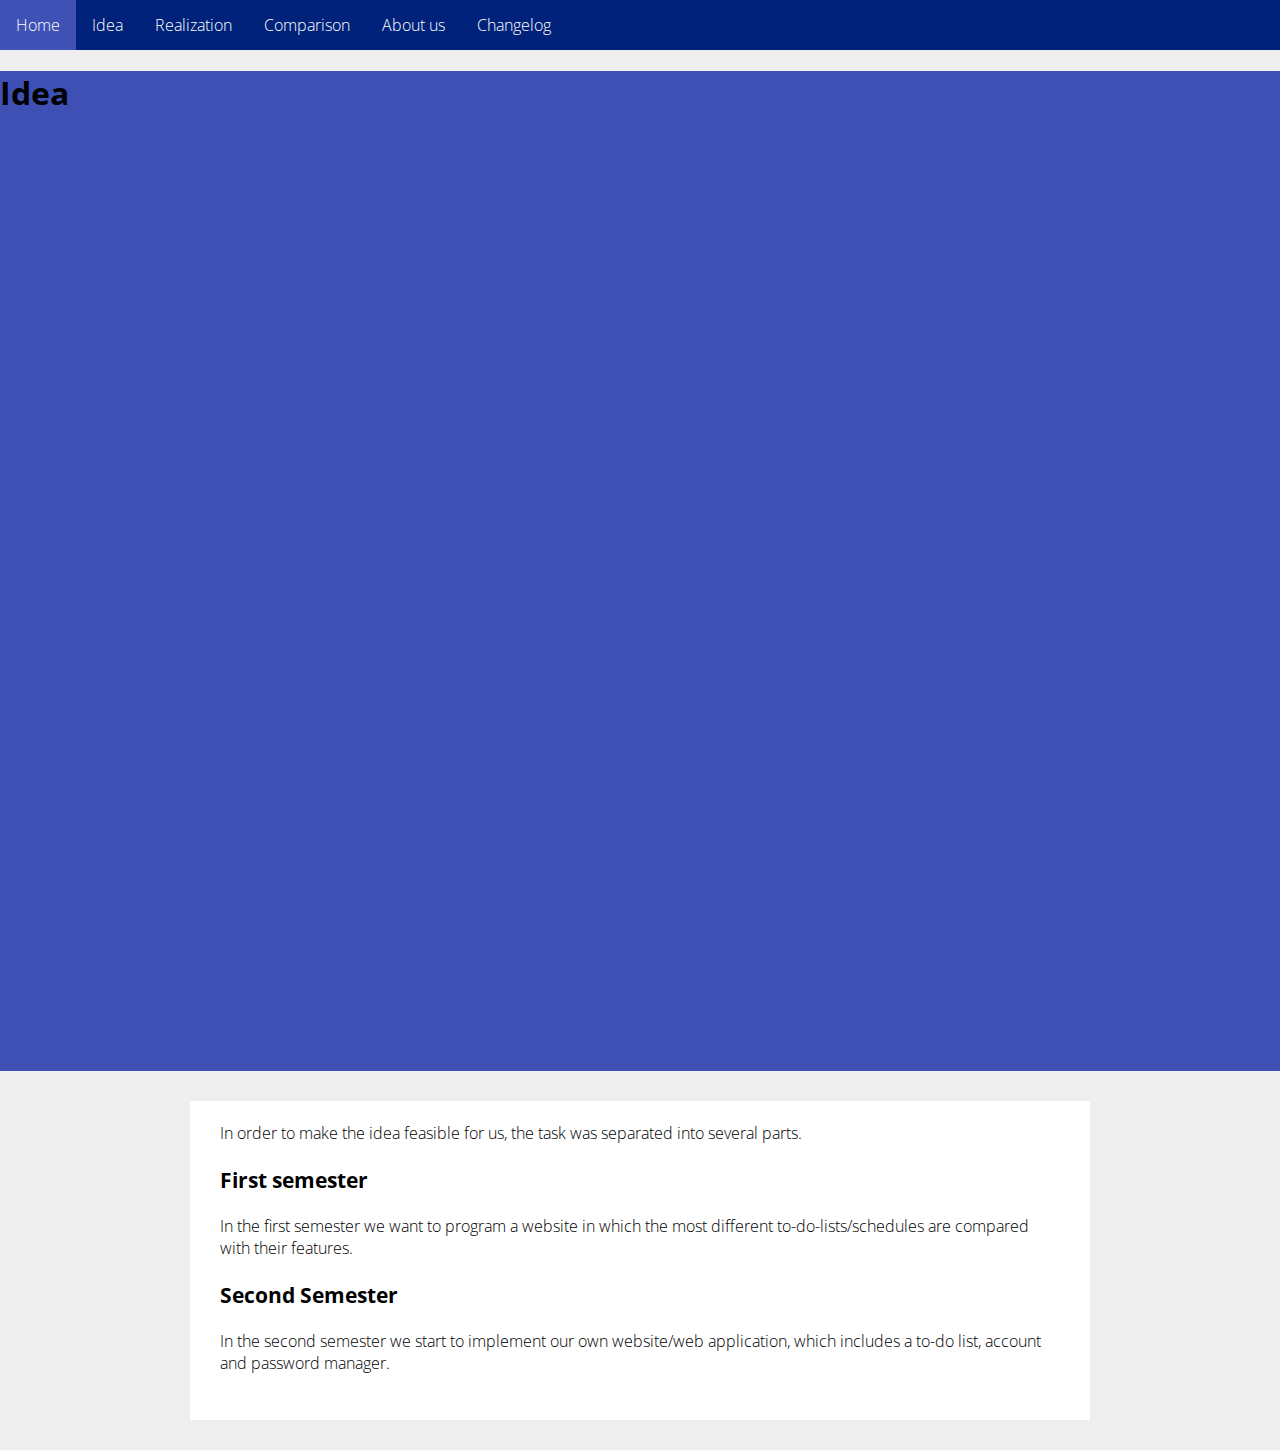
<file: pages/Idea.html>
<!DOCTYPE html>
<html lang="en" dir="ltr">

<head>
  <link rel="stylesheet" href="../css/style.css">
  <link rel="icon" href="../images/favicon.png" sizes="100x100">
  <meta charset="utf-8">
  <title>To-Do list comparison - Idea</title>
</head>

<body>
  <ul>
    <li><a href="../index.html">Home</a></li>
    <li><a href="Idea.html">Idea</a></li>
    <li><a href="Realization.html">Realization</a></li>
    <li><a href="Comparison.html">Comparison</a></li>
    <li><a href="About-us.html">About us</a></li>
    <li><a href="Changelog.html">Changelog</a></li>
  </ul>
  <header>
    <h1>Idea</h1>
  </header>
  <section>
    <article>
      <p>In order to make the idea feasible for us, the task was separated into several parts.</p>
      <h3>First semester</h3>
      <p>In the first semester we want to program a website in which the most different to-do-lists/schedules are compared with their features.</p>
      <h3>Second Semester</h3>
      <p>In the second semester we start to implement our own website/web application, which includes a to-do list, account and password manager.</p>
    </article>
  </section>
</body>

</html>
</file>
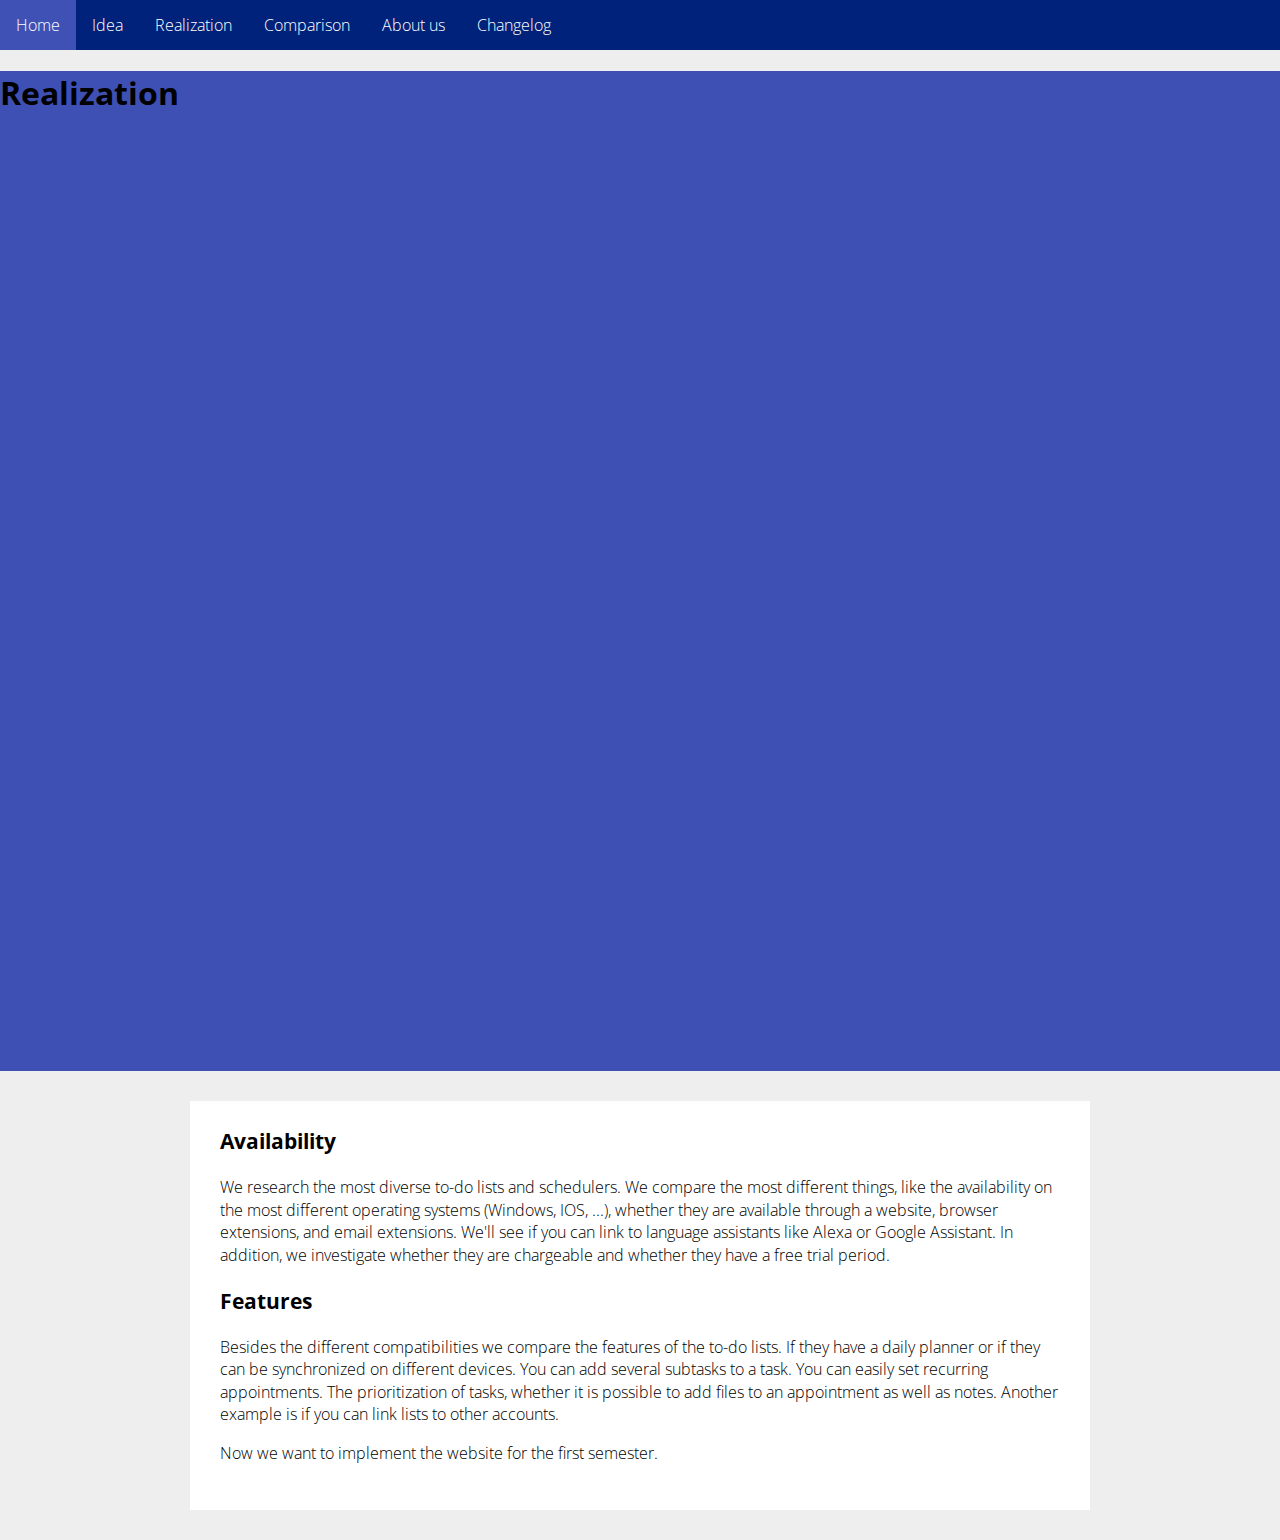
<file: pages/Realization.html>
<!DOCTYPE html>
<html lang="en" dir="ltr">

<head>
  <link rel="stylesheet" href="../css/style.css">
  <link rel="icon" href="../images/favicon.png" sizes="100x100">
  <meta charset="utf-8">
  <title>To-Do list comparison - Realization</title>
</head>

<body>
  <ul>
    <li><a href="../index.html">Home</a></li>
    <li><a href="Idea.html">Idea</a></li>
    <li><a href="Realization.html">Realization</a></li>
    <li><a href="Comparison.html">Comparison</a></li>
    <li><a href="About-us.html">About us</a></li>
    <li><a href="Changelog.html">Changelog</a></li>
  </ul>
  <header>
    <h1>Realization</h1>
  </header>
  <section>
    <article>
      <h3>Availability</h3>
      <p>We research the most diverse to-do lists and schedulers.
        We compare the most different things,
        like the availability on the most different operating systems (Windows, IOS, ...),
        whether they are available through a website, browser extensions, and email extensions.
        We'll see if you can link to language assistants like Alexa or Google Assistant.
        In addition, we investigate whether they are chargeable and whether they have a free trial period.</p>
      <h3>Features</h3>
      <p>Besides the different compatibilities we compare the features of the to-do lists.
        If they have a daily planner or if they can be synchronized on different devices.
        You can add several subtasks to a task.
        You can easily set recurring appointments.
        The prioritization of tasks, whether it is possible to add files to an appointment as well as notes.
        Another example is if you can link lists to other accounts.</p>
      <p>Now we want to implement the website for the first semester.</p>
    </article>
  </section>
</body>

</html>
</file>
<file: css/style.css>
@import url('https://fonts.googleapis.com/css?family=Open+Sans:300,400,600,700,800&display=swap');

body {
  font-family: 'Open Sans', sans-serif;
  margin: 0;
  background-color: #EEEEEE;
}

section {
  position: relative;
  margin: auto;
  max-width: 960px;
}

ul {
  list-style-type: none;
  margin: 0;
  padding: 0;
  overflow: hidden;
  background-color: #00227b;
}

li {
  float: left;
}

li a {
  font-weight: 100;
  display: block;
  background-color: #00227b;
  color: white;
  text-align: center;
  padding: 14px 16px;
  text-decoration: none;
  transition: background-color .3s;
}

li a:hover {
  background-color: #3f51b5;
  color: white;
}

header.header_other {
  margin-left: auto;
  margin-right: auto;
  background: #3f50b5;
  min-height: 70px;
}

header {
  margin-left: auto;
  margin-right: auto;
  background: #3f50b5;
  min-height: 1000px;
}

h1.h1_other {
  padding: 30px 20px 30px;
  margin: auto;
  max-width: 900px;
  font-weight: 300;
  font-size: 48px;
  color: white;
}

h1#h1_main {
  padding: 320px 10px;
  margin: auto;
  max-width: 600px;
  font-size: 100px;
  text-align: center;
  color: black;
}

.parallax {
  background-image: url("../images/Wallpaper.png");
  /* Create the parallax scrolling effect */
  background-attachment: fixed;
  background-position: center;
  background-repeat: no-repeat;
  background-size: cover;
}

article {
  background-color: white;
  padding: 5px 30px 30px;
  margin: 30px;
  font-weight: 100;
}

h2 {
  font-weight: 100;
  font-size: 28px;
}

h3 {
  padding: 0;
  font-weight: bold;
  font-size: 21px;
}

p {
  line-height: 1.4;
}

button {
  padding: 12px 24px;
  border-width: 0;
  outline: none;
  border-radius: 2px;
  box-shadow: 0 1px 4px rgba(0, 0, 0, .6);
  background-color: #00227b;
  color: #ecf0f1;
  transition: background-color .3s;
}

button:hover {
  background-color: #3f51b5;
  cursor: pointer
}

table {
  border-collapse: collapse;
  border-spacing: 0;
  width: 100%;
  margin: 30px;
  border: 2px solid #ddd;
}

th, td {
  text-align: center;
  padding: 16px;
}

th:first-child, td:first-child {
  text-align: left;
}

tr:nth-child(even) {
  background-color: white
}

p#creator_name {
  font-weight: bold;
  font-size: 25px;
}

p#hello_line {
  font-size: 25px;
}

ul#social_media {
  background-color: white;
}

a#github_link {
  background-color: white;
}

td.bold_td {
  font-weight: bold;
}
</file>
